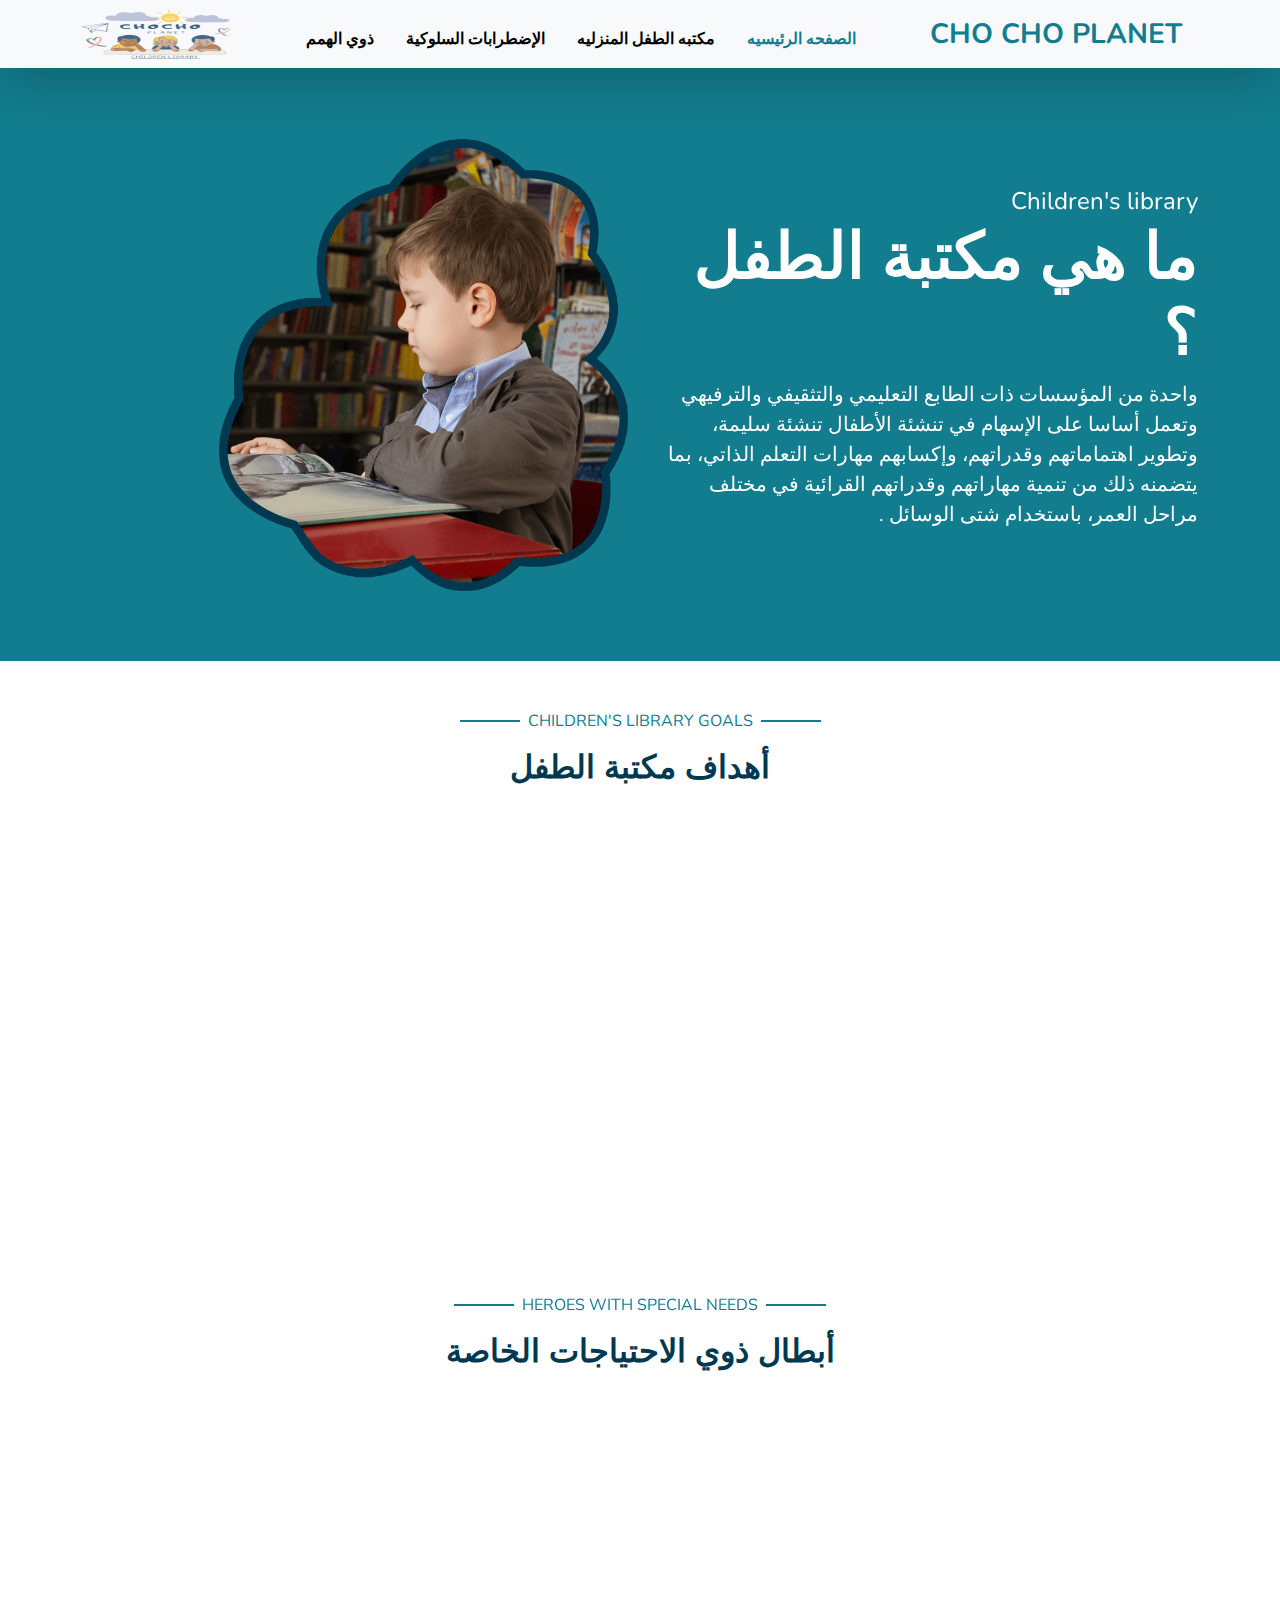
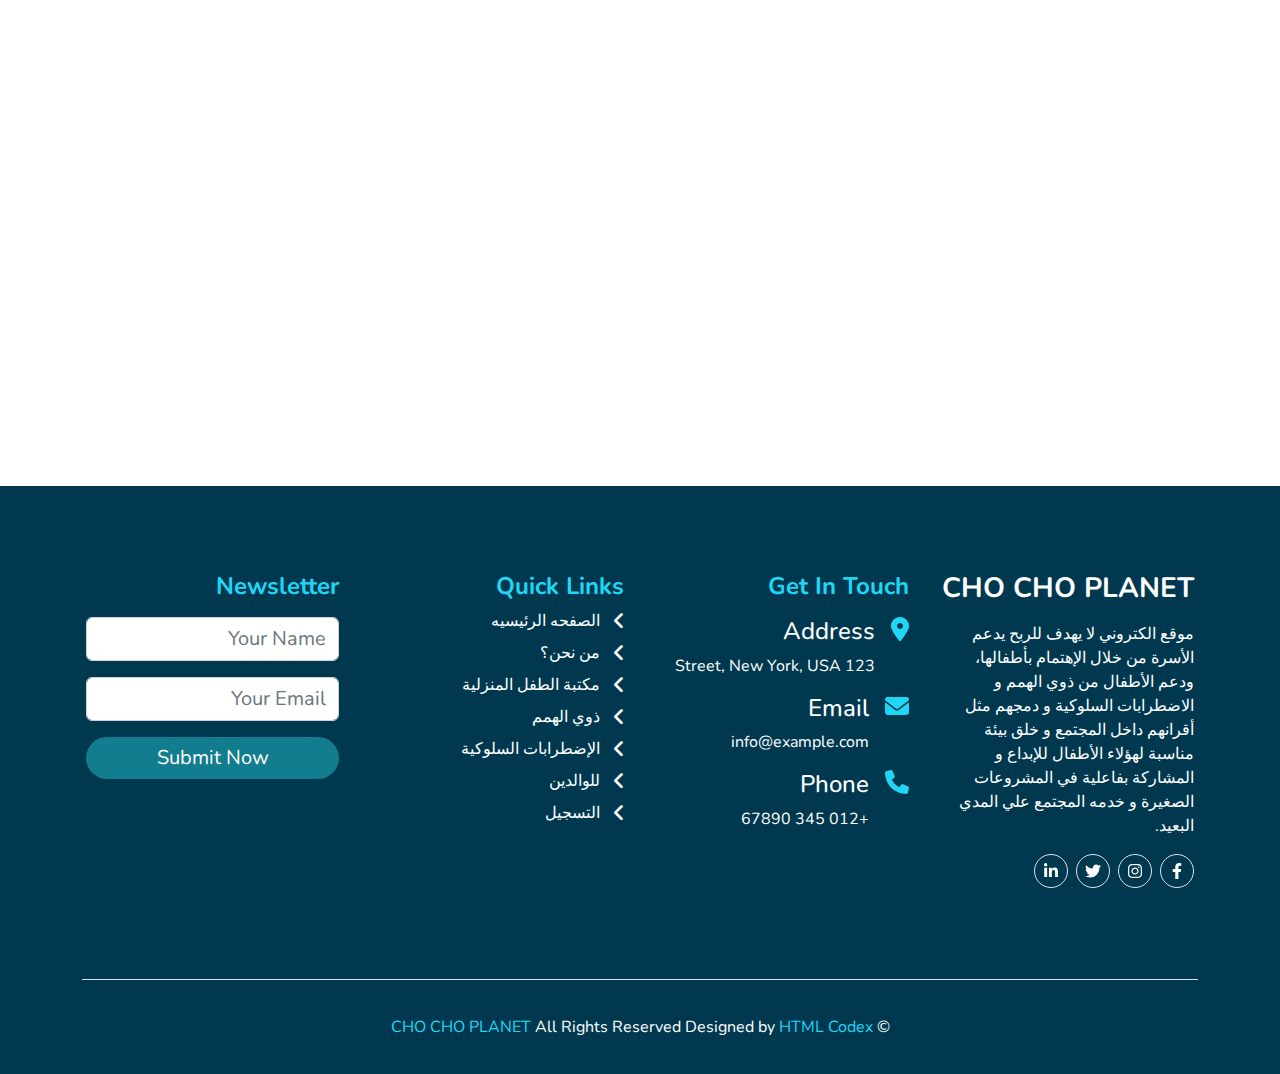
<file: index.html>
<!DOCTYPE html>
<!-- الصفحه الرئيسيه -->

<html lang="en" dir="rtl">
  <head>
    <meta charset="UTF-8" />
    <meta http-equiv="X-UA-Compatible" content="IE=edge" />
    <meta name="viewport" content="width=device-width, initial-scale=1.0" />
    <meta name="description" content="kindergarten-website-template" />
    <link rel="shortcut icon" href="img/LOGO_4_200x100-removebg-preview.png" type="image/x-icon" />

    <!-- Google fonts -->
    <link rel="preconnect" href="https://fonts.googleapis.com" />
    <link rel="preconnect" href="https://fonts.gstatic.com" crossorigin />
    <link
      href="https://fonts.googleapis.com/css2?family=Nunito:ital,wght@0,200;0,300;0,400;0,500;0,600;0,700;1,200;1,300;1,400;1,500;1,600;1,700&display=swap"
      rel="stylesheet"
    />

    <!-- import css files -->
    <link rel="stylesheet" href="css/all.min.css" />
    <link rel="stylesheet" href="css/bootstrap.min.css" />
    <link rel="stylesheet" href="css/swiper-bundle.min.css" />
    <link rel="stylesheet" href="css/main.css" />
    <link href="https://unpkg.com/aos@2.3.1/dist/aos.css" rel="stylesheet" />
    <title>CHO CHO PLANET</title>
    <title>CHO CHO PLANET</title>

  </head>
  <body>
    <!-- Start navbar -->
    <nav class="navbar navbar-expand-lg bg-light shadow-lg sticky-top color-nav">
      <div class="container">
        <a class="navbar-brand fs-3 fw-bold" href="/">CHO CHO PLANET</a>
        <button
          class="navbar-toggler shadow-none"
          type="button"
          data-bs-toggle="collapse"
          data-bs-target="#navbarSupportedContent"
          aria-controls="navbarSupportedContent"
          aria-expanded="false"
          aria-label="Toggle navigation"
        >
          <span class="navbar-toggler-icon"></span>
        </button>
        <div class="collapse navbar-collapse" id="navbarSupportedContent">
          <ul class="navbar-nav m-auto mb-2 mb-lg-0 p-0">
            <li class="nav-item">
              <a
                class="nav-link py-2 px-3 fw-bold text-black active"
                aria-current="page"
                href="/"
                >الصفحه الرئيسيه</a
              >
            </li>

            <li class="nav-item">
              <a
                class="nav-link py-2 px-3 fw-bold text-black"
                href="classes.html"
                >مكتبه الطفل المنزليه</a
              >
            </li>
            <li class="nav-item">
              <a
                class="nav-link py-2 px-3 fw-bold text-black"
                href="teachers.html"
                > الإضطرابات السلوكية </a
              >
            </li>
            <li class="nav-item">
              <a
                class="nav-link py-2 px-3 fw-bold text-black"
                href="gallery.html"
                >  ذوي الهمم</a
              >
            </li>
            <!-- <li class="nav-item dropdown">
              <a
                class="nav-link py-2 px-3 fw-bold text-black dropdown-toggle"
                href="#"
                id="navbarDropdown"
                role="button"
                data-bs-toggle="dropdown"
                aria-expanded="false"
              >
                Pages
              </a>
              <ul class="dropdown-menu" aria-labelledby="navbarDropdown">
                <li>
                  <a class="dropdown-item" href="plog_grid.html">Blog Grid</a>
                </li>
                <li>
                  <a class="dropdown-item" href="plog_details.html"
                    >Blog Detail</a
                  >
                </li>
              </ul>
            </li> -->


          </ul>
         <img src="img/LOGO_4_200x100-removebg-preview.png " class="rounded-3 sss "  alt="">
        </div>
      </div>
    </nav>
    <!-- End navbar -->

    <!-- Start Landing -->

    <section class="landing text-white cover ">
     <div class="screen">
      <div class="container mh-100 d-flex align-items-center ">
        <div class="row align-items-center ">
          <div class="col-lg-6 ">
            <div class="content ">
              <div class="title fs-4 text" data-aos="fade-right">
                Children's library
              </div>
              <h1 class="display-3 fw-bold text" data-aos="fade-left">
                ما هي مكتبة الطفل ؟
              </h1>
              <p data-aos="fade-up-right " class="text1">
                واحدة من المؤسسات ذات الطابع التعليمي والتثقيفي والترفيهي وتعمل أساسا على الإسهام في تنشئة الأطفال تنشئة سليمة، وتطوير اهتماماتهم وقدراتهم، وإكسابهم مهارات التعلم الذاتي، بما يتضمنه ذلك من تنمية مهاراتهم وقدراتهم القرائية في مختلف مراحل العمر، باستخدام شتى الوسائل .
              </p>
             
            </div>
          </div>
          <div class="col-lg-6">
            <div class="image">
              <img src="img/header.png" class="w-75" alt="img" />
            </div>
          </div>
        </div>
      </div>
     </div>
    </section>
    <!-- End Landing -->



          <!-- Start Features -->
          <div class="features  pt-5">
            <div class="container">
              <div class="main-heading text-center">
                <span class="text-uppercase position-relative d-inline-block px-2 text"
                  >Children's Library Goals</span
                >
                <h2 class="fw-bold my-3 text"> أهداف مكتبة الطفل </h2>
              </div>
              <div class="row row-cols-1 row-cols-md-2 row-cols-lg-3">
                <div class="col p-3">
                  <div
                    class="item h-100 d-flex gap-3 bg-light shadow p-4 rounded"
                    data-aos="fade-down-right"
                  >
                    <div class="flex-shrink-0">
                      <i class="fa-solid fa-1 fa-2xl text"></i>
                    </div>
                    <div class="flex-grow-1 ">
                      <p class="lh-lg text-muted h5 text">
                        تيسير استخدام الأطفال لمجموعة كبيرة ومتنوعة من الكتب .
                                          </div>
                  </div>
                </div>
                <div class="col p-3">
                  <div
                    class="item h-100 d-flex gap-3 bg-light shadow p-4 rounded"
                    data-aos="fade-down"
                  >
                    <div class="flex-shrink-0">
                      <i class="fa-solid fa-2 fa-2xl text"></i>
    
                    </div>
                    <div class="flex-grow-1">
                      <p class="lh-lg text-muted h5 text">
                        تطوير قدرات الطفل ومهاراته اللغوية والفنية والاجتماعية .                   </p> 
                    </div>
                  </div>
                </div>
                <div class="col p-3">
                  <div
                    class="item h-100 d-flex gap-3 bg-light shadow p-4 rounded"
                    data-aos="fade-down-left"
                  >
                    <div class="flex-shrink-0">
                      <i class="fa-solid fa-3 fa-2xl text"></i>
    
                    </div>
                    <div class="flex-grow-1">
                      <p class="lh-lg text-muted h5 text">
                        تشجيع الأطفال وغرس متعة القراءة لديهم .
                                          </div>
                  </div>
                </div>
                <div class="col p-3">
                  <div
                    class="item h-100 d-flex gap-3 bg-light shadow p-4 rounded"
                    data-aos="fade-up-right"
                  >
                    <div class="flex-shrink-0 ">
                      <i class="fa-solid fa-4 fa-2xl text"></i>
    
                    </div>
                    <div class="flex-grow-1">
                      <p class="lh-lg text-muted h5 text">
                        توفير و خلق بيئة مناسبة للطفل و الأطفال من ذوي الهمم للقدرة علي الإبداع .
                                            </p>
                    </div>
                  </div>
                </div>
                <div class="col p-3">
                  <div
                    class="item h-100 d-flex gap-3 bg-light shadow p-4 rounded"
                    data-aos="fade-up"
                  >
                    <div class="flex-shrink-0 ">
                      <i class="fa-solid fa-5 fa-2xl text"></i>
    
                    </div>
                    <div class="flex-grow-1">
                      <p class="lh-lg text-muted h5 text">
                        دعم و تشجيع الإندماج و الإنخراط بين كلاً من الأطفال و أطفال ذوي الهمم .
                      </p>
                    </div>
                  </div>
                </div>


              </div>
            </div>
          </div>
          <!-- End Features -->




    <!-- Start About Us -->
    <!-- <div class="about-us bg-light">
      <div class="container">
        <div class="row row-cols-1 row-cols-lg-2">
          <div class="col p-3 d-flex align-items-center" data-aos="fade-right">
            <div class="item text-center">
              <img src="img/blog-2.jpg" class="img-fluid" alt="img" />
            </div>
          </div>

          <div class="col p-3" data-aos="fade-left">
            <div class="main-heading">
              <span
                class="special text-uppercase position-relative d-inline-block px-2"
                >Learn About Us</span
              >
              <h2 class="fw-bold my-3">Best School For Your Kids</h2>
            </div>

            <div class="content">
              <p class="text-muted m-0 m-auto">
                Invidunt lorem justo sanctus clita. Erat lorem labore ea, justo
                dolor lorem ipsum ut sed eos, ipsum et dolor kasd sit ea justo.
                Erat justo sed sed diam. Ea et erat ut sed diam sea ipsum est
                dolor
              </p>
              <div class="d-flex my-4 gap-3 flex-column flex-md-row">
                <div class="flex-shrink-0">
                  <img src="img/about-2.jpg" alt="img" />
                </div>
                <div class="flex-grow-1">
                  <div
                    class="item py-2 px-4 position-relative d-flex align-items-center border-top justify-content-center justify-content-md-start"
                  >
                    Labore eos amet dolor amet diam
                  </div>
                  <div
                    class="item py-2 px-4 position-relative d-flex align-items-center border-top justify-content-center justify-content-md-start"
                  >
                    Labore eos amet dolor amet diam
                  </div>
                  <div
                    class="item py-2 px-4 position-relative d-flex align-items-center border-top justify-content-center justify-content-md-start"
                  >
                    Labore eos amet dolor amet diam
                  </div>
                </div>
              </div>
              <a
                href="#"
                class="main-link mb-2 mb-lg-0 d-inline-block text-decoration-none text-white py-2 px-4 rounded-pill"
                >Join Class</a
              >
            </div>
          </div>
        </div>
      </div>
    </div> -->
    <!-- End About Us -->

    <!-- Start popular classes -->
    <!-- <div class="popular-classes">
      <div class="container">
        <div class="main-heading text-center">
          <span class="text-uppercase position-relative d-inline-block px-2"
            >Popular Classes</span
          >
          <h2 class="fw-bold my-3">Classes for Your Kids</h2>
        </div>
        <div class="row row-cols-1 row-cols-md-2 row-cols-lg-3">
          <div class="col p-3">
            <div
              class="class bg-light text-center rounded overflow-hidden border"
              data-aos="fade-right"
            >
              <div class="image">
                <img src="img/class-1.jpg" class="img-fluid" alt="img" />
              </div>
              <div class="content p-4">
                <h3 class="m-0">Drawing Class</h3>
                <p class="py-4 text-muted border-bottom">
                  Justo ea diam stet diam ipsum no sit, ipsum vero et et diam
                  ipsum duo et no et, ipsum ipsum erat duo amet clita duo
                </p>
                <div class="list mb-3">
                  <div class="item border-bottom d-flex">
                    <span class="fw-bold py-2">Age of Kids</span>
                    <span class="py-2">3 - 6 Years</span>
                  </div>
                  <div class="item border-bottom d-flex">
                    <span class="fw-bold py-2">Total Seats</span>
                    <span class="py-2">40 Seats</span>
                  </div>
                  <div class="item border-bottom d-flex">
                    <span class="fw-bold py-2">Class Time</span>
                    <span class="py-2">08:00 - 10:00</span>
                  </div>
                  <div class="item border-bottom d-flex">
                    <span class="fw-bold py-2">Tution Fee</span>
                    <span class="py-2">$290 / Month</span>
                  </div>
                </div>
                <a
                  href="#"
                  class="main-link mb-2 mb-lg-0 d-inline-block text-decoration-none text-white py-2 px-4 rounded-pill"
                  >Join Now</a
                >
              </div>
            </div>
          </div>
          <div class="col p-3">
            <div
              class="class bg-light text-center rounded overflow-hidden border"
              data-aos="fade-up"
            >
              <div class="image">
                <img src="img/class-2.jpg" class="img-fluid" alt="img" />
              </div>
              <div class="content p-4">
                <h3 class="m-0">Language Learning</h3>
                <p class="py-4 text-muted border-bottom">
                  Justo ea diam stet diam ipsum no sit, ipsum vero et et diam
                  ipsum duo et no et, ipsum ipsum erat duo amet clita duo
                </p>
                <div class="list mb-3">
                  <div class="item border-bottom d-flex">
                    <span class="fw-bold py-2">Age of Kids</span>
                    <span class="py-2">3 - 6 Years</span>
                  </div>
                  <div class="item border-bottom d-flex">
                    <span class="fw-bold py-2">Total Seats</span>
                    <span class="py-2">40 Seats</span>
                  </div>
                  <div class="item border-bottom d-flex">
                    <span class="fw-bold py-2">Class Time</span>
                    <span class="py-2">08:00 - 10:00</span>
                  </div>
                  <div class="item border-bottom d-flex">
                    <span class="fw-bold py-2">Tution Fee</span>
                    <span class="py-2">$290 / Month</span>
                  </div>
                </div>
                <a
                  href="#"
                  class="main-link mb-2 mb-lg-0 d-inline-block text-decoration-none text-white py-2 px-4 rounded-pill"
                  >Join Now</a
                >
              </div>
            </div>
          </div>
          <div class="col p-3">
            <div
              class="class bg-light text-center rounded overflow-hidden border"
              data-aos="fade-left"
            >
              <div class="image">
                <img src="img/class-3.jpg" class="img-fluid" alt="img" />
              </div>
              <div class="content p-4">
                <h3 class="m-0">Basic Science</h3>
                <p class="py-4 text-muted border-bottom">
                  Justo ea diam stet diam ipsum no sit, ipsum vero et et diam
                  ipsum duo et no et, ipsum ipsum erat duo amet clita duo
                </p>
                <div class="list mb-3">
                  <div class="item border-bottom d-flex">
                    <span class="fw-bold py-2">Age of Kids</span>
                    <span class="py-2">3 - 6 Years</span>
                  </div>
                  <div class="item border-bottom d-flex">
                    <span class="fw-bold py-2">Total Seats</span>
                    <span class="py-2">40 Seats</span>
                  </div>
                  <div class="item border-bottom d-flex">
                    <span class="fw-bold py-2">Class Time</span>
                    <span class="py-2">08:00 - 10:00</span>
                  </div>
                  <div class="item border-bottom d-flex">
                    <span class="fw-bold py-2">Tution Fee</span>
                    <span class="py-2">$290 / Month</span>
                  </div>
                </div>
                <a
                  href="#"
                  class="main-link mb-2 mb-lg-0 d-inline-block text-decoration-none text-white py-2 px-4 rounded-pill"
                  >Join Now</a
                >
              </div>
            </div>
          </div>
        </div>
      </div>
    </div> -->
    <!-- End popular classes -->

    <!-- Start Book Seat -->
    <!-- <div class="book-seat bg-light">
      <div class="container">
        <div class="row">
          <div class="col-lg-6 p-3">
            <div class="box" data-aos="fade-up-right">
              <div class="main-heading">
                <span
                  class="special text-uppercase position-relative d-inline-block px-2"
                  >Book a seat</span
                >
                <h2 class="fw-bold my-3">Book A Seat For Your Kid</h2>
              </div>
              <div class="content">
                <p class="my-4 text-muted">
                  Invidunt lorem justo sanctus clita. Erat lorem labore ea,
                  justo dolor lorem ipsum ut sed eos, ipsum et dolor kasd sit ea
                  justo. Erat justo sed sed diam. Ea et erat ut sed diam sea
                  ipsum est dolor
                </p>
                <ul class="list-unstyled px-0 mb-4">
                  <li class="my-3 position-relative px-4">
                    Labore eos amet dolor amet diam
                  </li>
                  <li class="my-3 position-relative px-4">
                    Labore eos amet dolor amet diam
                  </li>
                  <li class="my-3 position-relative px-4">
                    Labore eos amet dolor amet diam
                  </li>
                </ul>
                <a
                  href="#"
                  class="main-link mb-2 mb-lg-0 d-inline-block text-decoration-none text-white py-2 px-4 rounded-pill"
                  >Join Class</a
                >
              </div>
            </div>
          </div>
          <div class="col-lg-6 p-3">
            <form
              class="text-center rounded overflow-hidden"
              data-aos="fade-up-left"
            >
              <h2 class="text-white p-4">Book A Seat</h2>
              <div class="p-5">
                <input
                  class="form-control p-3 m-3 shadow-none"
                  type="text"
                  name="name"
                  id="name"
                  placeholder="Your Name"
                />
                <input
                  class="form-control p-3 m-3 shadow-none"
                  type="email"
                  name="email"
                  id="email"
                  placeholder="Your Email"
                />
                <select
                  class="form-select p-3 m-3 shadow-none"
                  name="select"
                  id="select"
                >
                  <option value="">Select A Class</option>
                  <option value="">Class 1</option>
                  <option value="">Class 2</option>
                  <option value="">Class 3</option>
                </select>
                <a
                  href="#"
                  class="second-link p-3 m-3 d-block w-100 text-decoration-none text-white rounded-pill"
                  >Join Class</a
                >
              </div>
            </form>
          </div>
        </div>
      </div>
    </div> -->
    <!-- End Book Seat -->

    <!-- Start Our teachres -->
    <!-- <div class="our-teachers">
      <div class="container">
        <div class="main-heading text-center">
          <span class="text-uppercase position-relative d-inline-block px-2"
            >Our Teachers</span
          >
          <h2 class="fw-bold my-3">Meet Our Teachers</h2>
        </div>
        <div class="row row-cols-1 row-cols-sm-2 row-cols-lg-4">
          <div class="col p-3">
            <div class="item text-center">
              <div class="image position-relative">
                <img
                  src="img/team-1.jpg"
                  class="img-fluid w-100 rounded-circle"
                  alt="img"
                />
                <div
                  class="overlay position-absolute top-0 start-0 w-100 h-100 rounded-circle d-flex justify-content-center align-items-center"
                >
                  <div>
                    <i
                      class="fa-brands fa-facebook-f text-white border p-2 m-1 rounded-circle"
                    ></i>
                    <i
                      class="fa-brands fa-linkedin-in text-white border p-2 m-1 rounded-circle"
                    ></i>
                    <i
                      class="fa-brands fa-twitter text-white border p-2 m-1 rounded-circle"
                    ></i>
                  </div>
                </div>
              </div>
              <div class="fw-bold my-3 h4">Julia Smith</div>
              <div class="fst-italic text-muted">Music Teacher</div>
            </div>
          </div>
          <div class="col p-3">
            <div class="item text-center">
              <div class="image position-relative">
                <img
                  src="img/team-2.jpg"
                  class="img-fluid w-100 rounded-circle"
                  alt="img"
                />
                <div
                  class="overlay position-absolute top-0 start-0 w-100 h-100 rounded-circle d-flex justify-content-center align-items-center"
                >
                  <div>
                    <i
                      class="fa-brands fa-facebook-f text-white border p-2 m-1 rounded-circle"
                    ></i>
                    <i
                      class="fa-brands fa-linkedin-in text-white border p-2 m-1 rounded-circle"
                    ></i>
                    <i
                      class="fa-brands fa-twitter text-white border p-2 m-1 rounded-circle"
                    ></i>
                  </div>
                </div>
              </div>
              <div class="fw-bold my-3 h4">Julia Smith</div>
              <div class="fst-italic text-muted">Music Teacher</div>
            </div>
          </div>
          <div class="col p-3">
            <div class="item text-center">
              <div class="image position-relative">
                <img
                  src="img/team-3.jpg"
                  class="img-fluid w-100 rounded-circle"
                  alt="img"
                />
                <div
                  class="overlay position-absolute top-0 start-0 w-100 h-100 rounded-circle d-flex justify-content-center align-items-center"
                >
                  <div>
                    <i
                      class="fa-brands fa-facebook-f text-white border p-2 m-1 rounded-circle"
                    ></i>
                    <i
                      class="fa-brands fa-linkedin-in text-white border p-2 m-1 rounded-circle"
                    ></i>
                    <i
                      class="fa-brands fa-twitter text-white border p-2 m-1 rounded-circle"
                    ></i>
                  </div>
                </div>
              </div>
              <div class="fw-bold my-3 h4">Julia Smith</div>
              <div class="fst-italic text-muted">Music Teacher</div>
            </div>
          </div>
          <div class="col p-3">
            <div class="item text-center">
              <div class="image position-relative">
                <img
                  src="img/team-4.jpg"
                  class="img-fluid w-100 rounded-circle"
                  alt="img"
                />
                <div
                  class="overlay position-absolute top-0 start-0 w-100 h-100 rounded-circle d-flex justify-content-center align-items-center"
                >
                  <div>
                    <i
                      class="fa-brands fa-facebook-f text-white border p-2 m-1 rounded-circle"
                    ></i>
                    <i
                      class="fa-brands fa-linkedin-in text-white border p-2 m-1 rounded-circle"
                    ></i>
                    <i
                      class="fa-brands fa-twitter text-white border p-2 m-1 rounded-circle"
                    ></i>
                  </div>
                </div>
              </div>
              <div class="fw-bold my-3 h4">Julia Smith</div>
              <div class="fst-italic text-muted">Music Teacher</div>
            </div>
          </div>
        </div>
      </div>
    </div> -->
    <!-- End Our teachres -->

    <!-- Start Testimonials -->
    <!-- <div class="testimonial">
      <div class="container">
        <div class="main-heading text-center">
          <span class="text-uppercase position-relative d-inline-block px-2"
            >Testimonials</span
          >
          <h2 class="fw-bold my-3">What Parents Say!</h2>
        </div>

        <div class="swiper">

          <div class="swiper-wrapper mb-5">

            <div class="swiper-slide">
              <p class="bg-light p-4 shadow">
                Sed ea amet kasd elitr stet, stet rebum et ipsum est duo elitr
                eirmod clita lorem. Dolor tempor ipsum clita
              </p>
              <div class="d-flex align-items-center gap-3">
                <div class="flex-shrink-0">
                  <img
                    src="img/testimonial-1.jpg"
                    class="img-fluid rounded-circle"
                    alt="img"
                  />
                </div>
                <div class="flex-grow-1">
                  <div class="name fw-bold h5">Parent Name</div>
                  <div class="job text-muted mt-2 fst-italic">Profession</div>
                </div>
              </div>
            </div>
            <div class="swiper-slide">
              <p class="bg-light p-4 shadow">
                Sed ea amet kasd elitr stet, stet rebum et ipsum est duo elitr
                eirmod clita lorem. Dolor tempor ipsum clita
              </p>
              <div class="d-flex align-items-center gap-3">
                <div class="flex-shrink-0">
                  <img
                    src="img/testimonial-2.jpg"
                    class="img-fluid rounded-circle"
                    alt="img"
                  />
                </div>
                <div class="flex-grow-1">
                  <div class="name fw-bold h5">Parent Name</div>
                  <div class="job text-muted mt-2 fst-italic">Profession</div>
                </div>
              </div>
            </div>
            <div class="swiper-slide">
              <p class="bg-light p-4 shadow">
                Sed ea amet kasd elitr stet, stet rebum et ipsum est duo elitr
                eirmod clita lorem. Dolor tempor ipsum clita
              </p>
              <div class="d-flex align-items-center gap-3">
                <div class="flex-shrink-0">
                  <img
                    src="img/testimonial-3.jpg"
                    class="img-fluid rounded-circle"
                    alt="img"
                  />
                </div>
                <div class="flex-grow-1">
                  <div class="name fw-bold h5">Parent Name</div>
                  <div class="job text-muted mt-2 fst-italic">Profession</div>
                </div>
              </div>
            </div>
            <div class="swiper-slide">
              <p class="bg-light p-4 shadow">
                Sed ea amet kasd elitr stet, stet rebum et ipsum est duo elitr
                eirmod clita lorem. Dolor tempor ipsum clita
              </p>
              <div class="d-flex align-items-center gap-3">
                <div class="flex-shrink-0">
                  <img
                    src="img/testimonial-4.jpg"
                    class="img-fluid rounded-circle"
                    alt="img"
                  />
                </div>
                <div class="flex-grow-1">
                  <div class="name fw-bold h5">Parent Name</div>
                  <div class="job text-muted mt-2 fst-italic">Profession</div>
                </div>
              </div>
            </div>
          </div>

          <div class="swiper-pagination"></div>
        </div>
      </div>
    </div> -->
    <!-- End Testimonials -->







    <!-- Start latest articles -->
    <div class="articles pt-1">
      <div class="container">
        <div class="main-heading text-center">
          <span class="text-uppercase position-relative d-inline-block px-2"
            >Heroes with special needs</span
          >
          <h2 class="fw-bold my-3">أبطال ذوي الاحتياجات الخاصة</h2>
        </div>
        <div class="row row-cols-1 row-cols-md-2 row-cols-lg-3">
          <div class="col p-3">
            <div
              class="item text-center rounded overflow-hidden bg-light border"
              data-aos="zoom-in"
            >
              <div class="image">
                <img src="img/ستيفن .jpg" class="img-fluid" alt="img" />
              </div>
              <div class="content p-4">
                <div class="h5 fw-bold">ستيفن هوكينج
                </div>
                <p class="my-3 ">
                  هو من أبرز علماء الفيزياء النظرية وعلم الكون على مستوى العالم، درس في جامعة أكسفورد وحصل منها على درجة الشرف الأولى في الفيزياء، أكمل دراسته في جامعة كامبريدج للحصول على الدكتوراه في علم الكون، له أبحاث نظرية في علم الكون وأبحاث في العلاقة بين الثقوب السوداء والديناميكا الحرارية، كما له أبحاث ودراسات في التسلسل الزمني.
                </p>
                <a
                  href="#"
                  class="main-link mb-2 mb-lg-0 d-inline-block text-decoration-none text-white py-2 px-4 rounded-pill"
                  >Read More</a
                >
              </div>
            </div>
          </div>
          <div class="col p-3">
            <div
              class="item text-center rounded overflow-hidden bg-light border"
              data-aos="zoom-in"
            >
              <div class="image">
                <img src="img/rr.jfif" class="img-fluid" alt="img" />
              </div>
              <div class="content p-4">
                <div class="h5 fw-bold">جهان بخش صادقي</div>
                <p class="my-3">
                  فنان ايراني مصاب بالشلل الكلي ولا يفارق فراشه, لكنه من أشهر الرسامين. وساهم التحفيز الذي تلقاه من أصدقائه في إلهامه لتقديم المزيد ووجد رغبة شخصية في اكتشاف أعماقه على الرغم من إصابته بالشلل شبه الكامل، فإن المواطن الإيراني جهان بخش صادقي الذي كان مساعد خباز؛ نجح في الإنفاق على عائلته المكونة من 14 شخصًا؛ وذلك بثمن اللوحات الفنية البديعة التي يرسمها
                </p>
                <a
                  href="#"
                  class="main-link mb-2 mb-lg-0 d-inline-block text-decoration-none text-white py-2 px-4 rounded-pill"
                  >Read More</a
                >
              </div>
            </div>
          </div>
          <div class="col p-3">
            <div
              class="item text-center rounded overflow-hidden bg-light border"
              data-aos="zoom-in"
            >
              <div class="image">
                <img src="img/من_33هو_طه_حسين.jpg" class="img-fluid" alt="img" />
              </div>
              <div class="content p-4">
                <div class="h5 fw-bold">طه حسين</div>
                <p class="my-3">
                  يُعدّ طه حسين علي سلامة الملقّب بـِ عميد الأدب العربي أديباً وناقداً مصرياً، وعلماً من أعلام الحركة الأدبية العربية في العصر الحديث، ومن أهمّ إنجازاته تطوير الرواية العربية، أمّا أشهر مؤلفاته فهو كتاب الأيام الذي نشره في عام 1929م وتناول فيه سيرته الذاتية بأسلوب إبداعي.

                  ضرير لكنه تغلب على العتمة وحصل على لقب عميد الأدب العربي. وهو صاحب البصمة الكبرى في الثقافة العربية.                </p>
                <a
                  href="#"
                  class="main-link mb-2 mb-lg-0 d-inline-block text-decoration-none text-white py-2 px-4 rounded-pill"
                  >Read More</a
                >
              </div>
            </div>
          </div>
        </div>
      </div>
    </div>
    <!-- End latest articles -->

    <!-- Start Footer -->
    <footer>
      <div class="container text-white">
        <div class="row row-cols-1 row-cols-md-2 row-cols-lg-4">
          <div class="col p-3">
            <div class="box">
              <a
                class="display-5 fw-bold text-decoration-none text-white fs-3"
                href="#"
                >CHO CHO PLANET
                </a
              >
              <p class="my-3">
                موقع الكتروني لا يهدف للربح يدعم الأسرة من خلال الإهتمام بأطفالها، ودعم الأطفال من ذوي الهمم و الاضطرابات السلوكية و دمجهم مثل أقرانهم داخل المجتمع و خلق بيئة مناسبة لهؤلاء الأطفال للإبداع و المشاركة بفاعلية في المشروعات الصغيرة و خدمه المجتمع علي المدي البعيد.
              </p>
              <ul class="list-unstyled mb-0 p-0 d-flex gap-2">
                <li>
                  <a href="#" aria-label="facebook-icon">
                    <i
                      class="fa-brands fa-facebook-f text-white border rounded-circle p-2"
                    >
                    </i>
                  </a>
                </li>
                <li>
                  <a href="#" aria-label="instagram-icon">
                    <i
                      class="fa-brands fa-instagram text-white border rounded-circle p-2"
                    >
                    </i>
                  </a>
                </li>
                <li>
                  <a href="#" aria-label="twitter-icon">
                    <i
                      class="fa-brands fa-twitter text-white border rounded-circle p-2"
                    >
                    </i>
                  </a>
                </li>
                <li>
                  <a href="#" aria-label="linkedin-icon">
                    <i
                      class="fa-brands fa-linkedin-in text-white border rounded-circle p-2"
                    >
                    </i>
                  </a>
                </li>
              </ul>
            </div>
          </div>
          <div class="col p-3">
            <div class="box">
              <div class="title fw-bold h4">Get In Touch</div>
              <div class="address d-flex mt-3 gap-3">
                <div class="flex-shrink-0">
                  <i class="icon fa-solid fa-location-dot fa-xl"></i>
                </div>
                <div class="flex-grow-1">
                  <div class="h4">Address</div>
                  <div>123 Street, New York, USA</div>
                </div>
              </div>
              <div class="email d-flex mt-3 gap-3">
                <div class="flex-shrink-0">
                  <i class="icon fa-solid fa-envelope fa-xl"></i>
                </div>
                <div class="flex-grow-1">
                  <div class="h4">Email</div>
                  <div>info@example.com</div>
                </div>
              </div>
              <div class="phone d-flex mt-3 gap-3">
                <div class="flex-shrink-0">
                  <i class="icon fa-solid fa-phone fa-xl"></i>
                </div>
                <div class="flex-grow-1">
                  <div class="h4">Phone</div>
                  <div>+012 345 67890</div>
                </div>
              </div>
            </div>
          </div>
          <div class="col p-3">
            <div class="box">
              <div class="title fw-bold h4">Quick Links</div>
              <div class="links">
                <a
                  href="/"
                  class="d-block text-decoration-none text-white mt-2 px-4 position-relative"
                  >الصفحه الرئيسيه</a
                >
                <a
                  href="about.html"
                  class="d-block text-decoration-none text-white mt-2 px-4 position-relative"
                  >من نحن؟</a
                >
                <a
                  href="classes.html"
                  class="d-block text-decoration-none text-white mt-2 px-4 position-relative"
                  >مكتبة الطفل المنزلية</a
                >
                <a
                  href="teachers.html"
                  class="d-block text-decoration-none text-white mt-2 px-4 position-relative"
                  >ذوي الهمم</a
                > 
                <a
                href="gallery.html"
                class="d-block text-decoration-none text-white mt-2 px-4 position-relative"
                >الإضطرابات السلوكية</a
              >
                <a
                  href="plog_grid.html"
                  class="d-block text-decoration-none text-white mt-2 px-4 position-relative"
                  > للوالدين</a
                >
                <a
                  href="contact.html"
                  class="d-block text-decoration-none text-white mt-2 px-4 position-relative"
                  >التسجيل</a
                >
              </div>
            </div>
          </div>
          <div class="col p-3">
            <div class="box">
              <div class="title fw-bold h4">Newsletter</div>
              <form action="">
                <input
                  type="text"
                  placeholder="Your Name"
                  class="form-control shadow-none fs-5 my-3"
                />
                <input
                  type="email"
                  placeholder="Your Email"
                  class="form-control shadow-none fs-5 my-3"
                />
                <input
                  type="submit"
                  value="Submit Now"
                  class="form-control shadow-none fs-5 my-3 rounded-pill border-0 text-white"
                />
              </form>
            </div>
          </div>
        </div>
        <div class="copy-right text-center border-top">
          &copy;
          <a href="#" class="text-decoration-none">
            <span>CHO CHO PLANET            </span>
          </a>
          All Rights Reserved Designed by
          <span> HTML Codex</span>
        </div>
      </div>
    </footer>
    <!-- End Footer -->

    <!-- import js files -->
    <script src="js/jquery-3.6.4.min.js"></script>
    <script src="js/all.min.js"></script>
    <script src="js/bootstrap.bundle.min.js"></script>
    <script src="js/swiper-bundle.min.js"></script>
    <script src="https://unpkg.com/aos@2.3.1/dist/aos.js"></script>
    <script src="js/main.js"></script>
  </body>
</html>
</file>
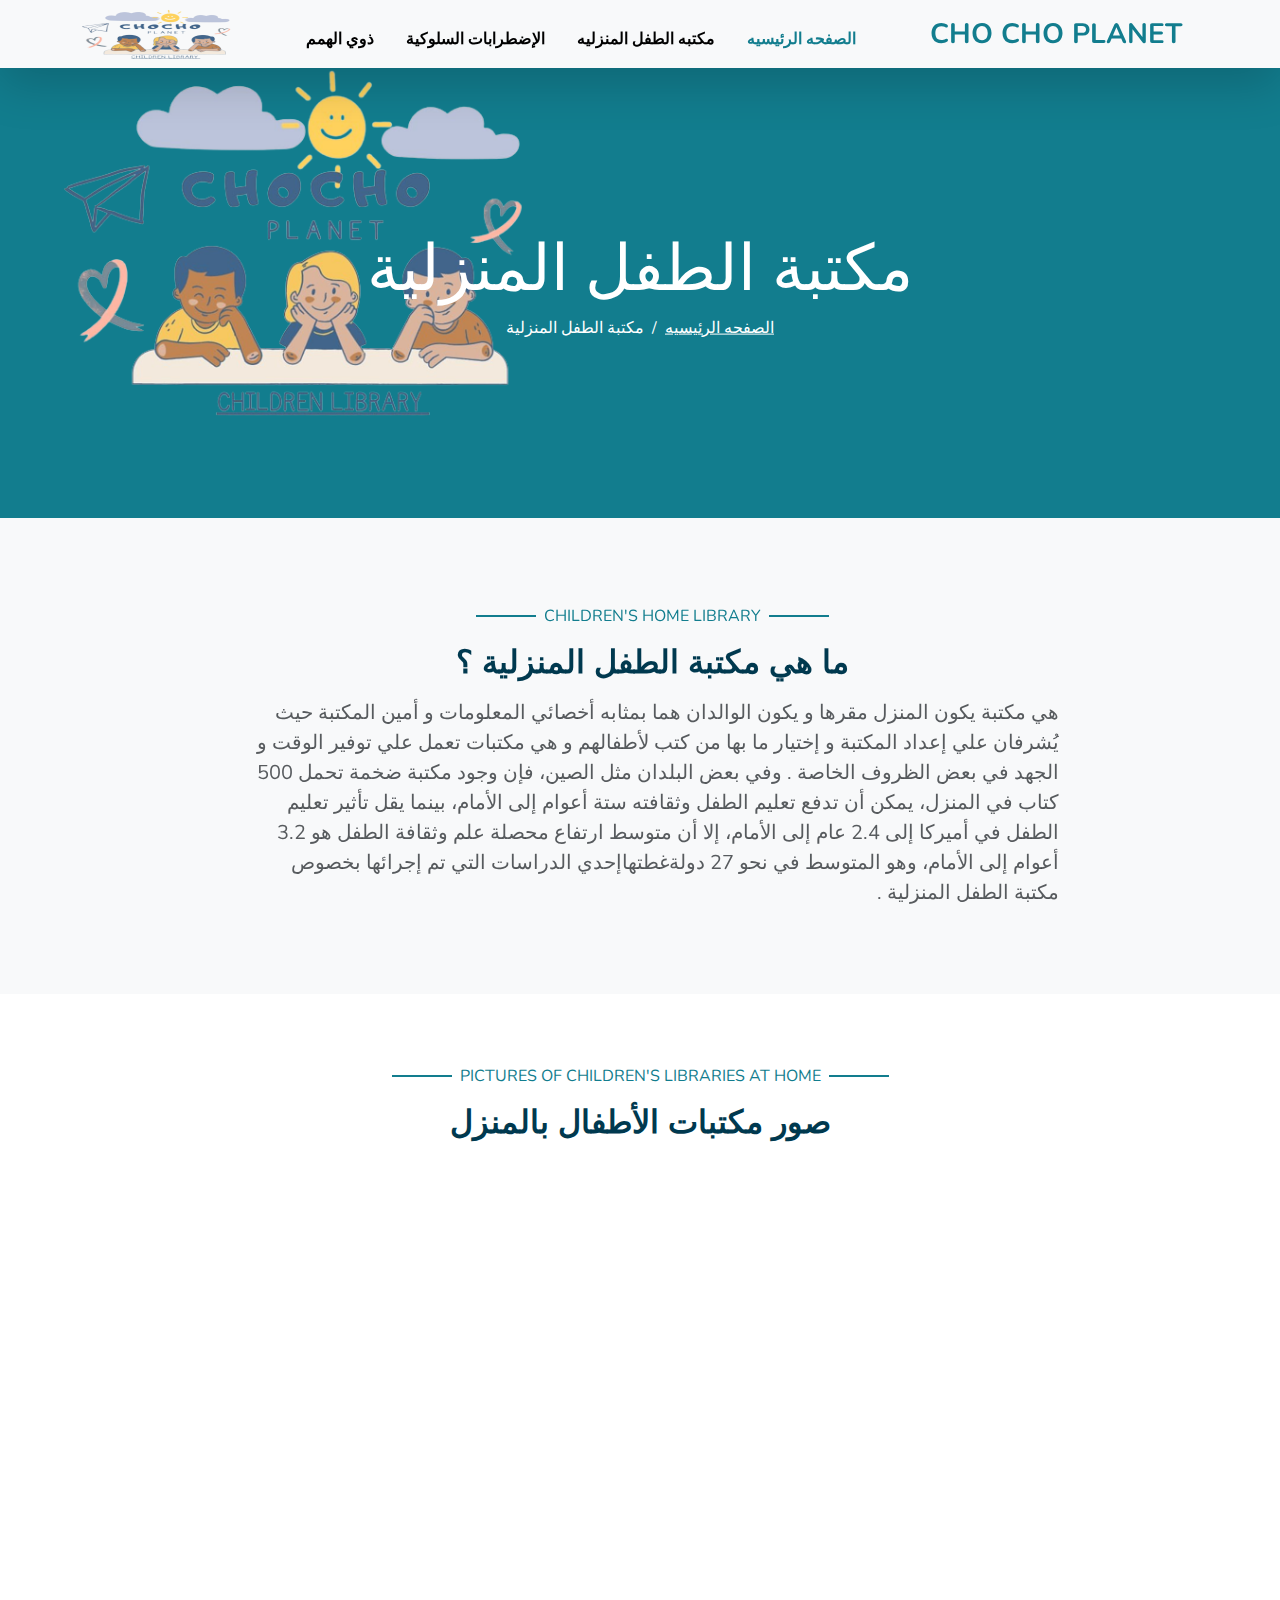
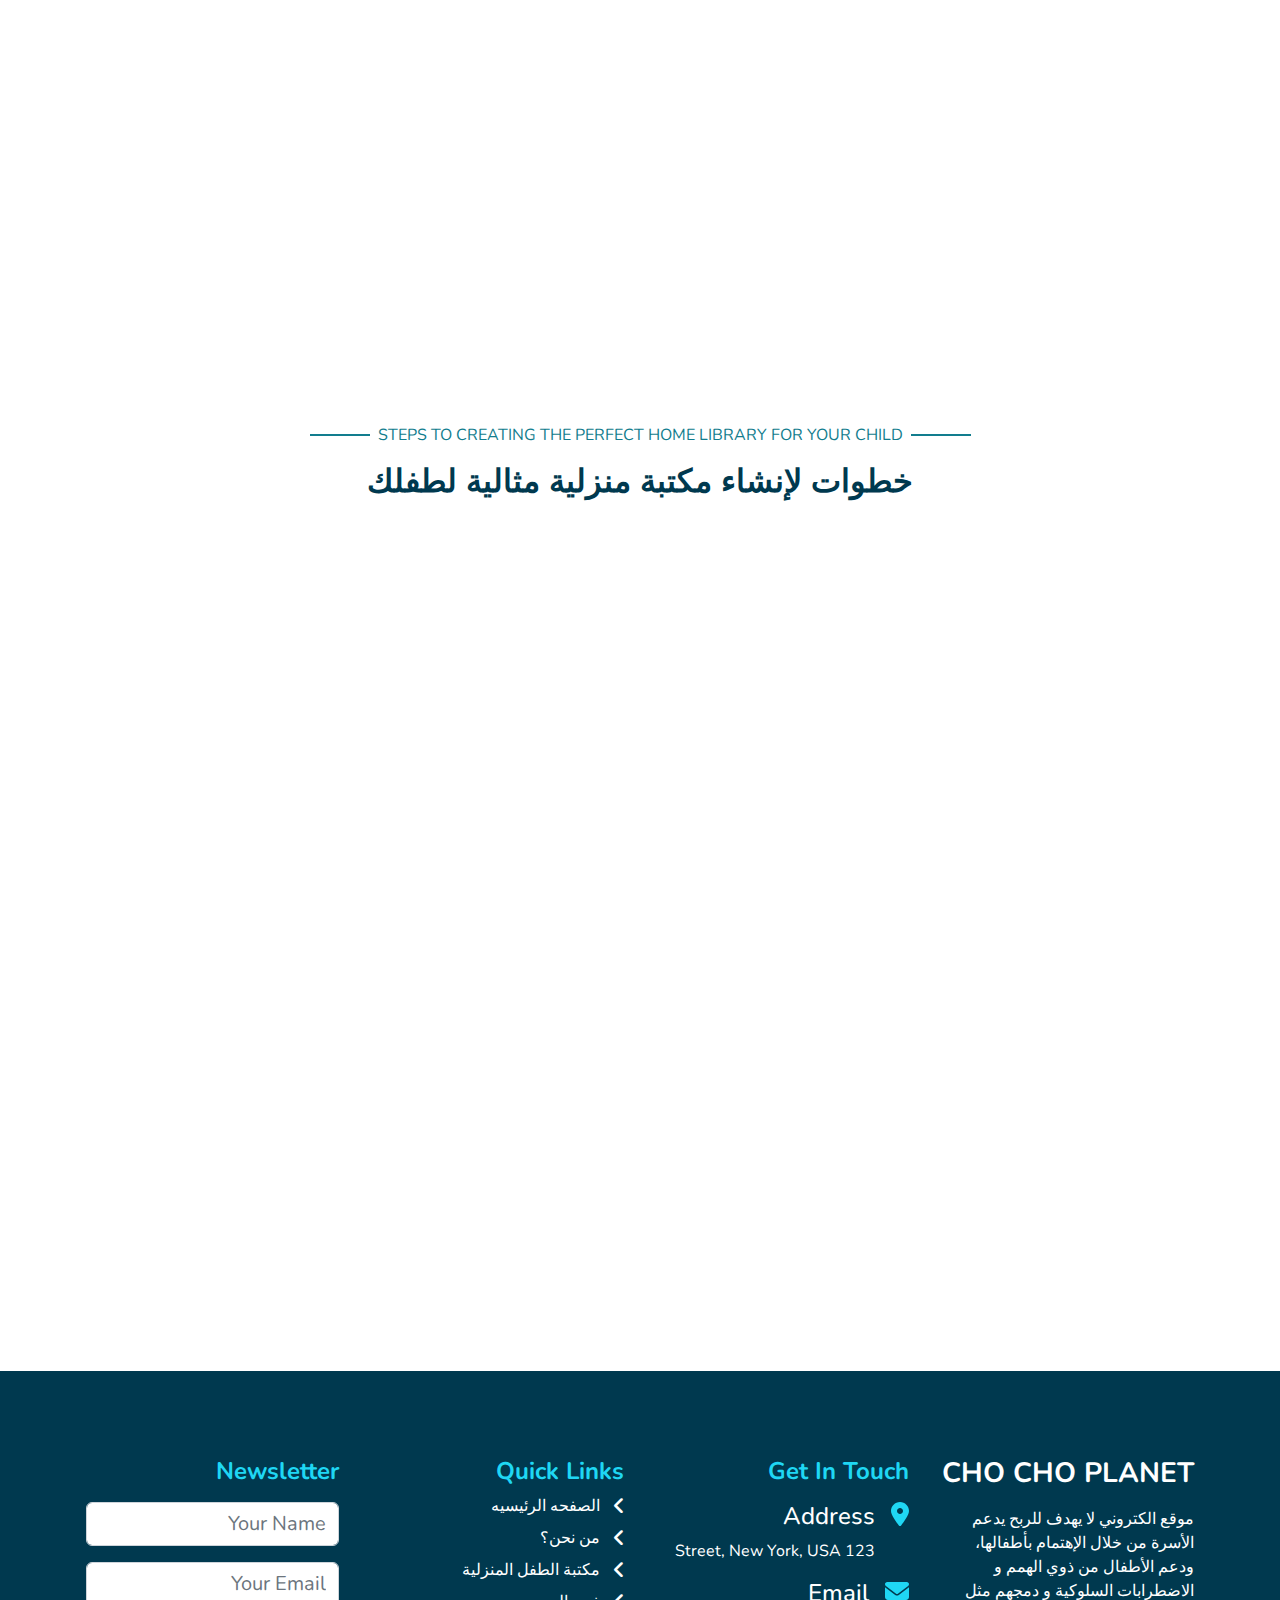
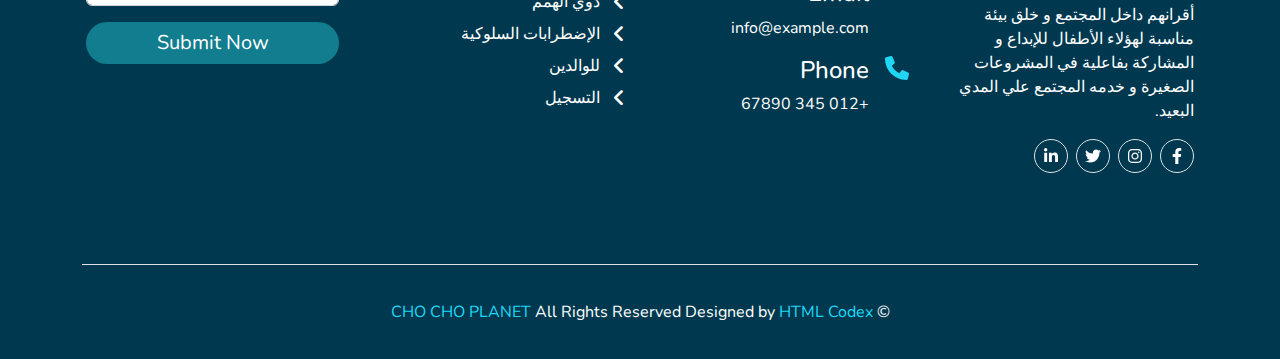
<file: classes.html>
<!DOCTYPE html>
<html lang="en" dir="rtl">

<!--  مكتبة الطفل المنزلية  -->

  <head>
    <meta charset="UTF-8" />
    <meta http-equiv="X-UA-Compatible" content="IE=edge" />
    <meta name="viewport" content="width=device-width, initial-scale=1.0" />
    <meta name="description" content="kindergarten-website-template" />
    <link rel="shortcut icon" href="img/LOGO_4_200x100-removebg-preview.png" type="image/x-icon" />

    <!-- Google fonts -->
    <link rel="preconnect" href="https://fonts.googleapis.com" />
    <link rel="preconnect" href="https://fonts.gstatic.com" crossorigin />
    <link
      href="https://fonts.googleapis.com/css2?family=Nunito:ital,wght@0,200;0,300;0,400;0,500;0,600;0,700;1,200;1,300;1,400;1,500;1,600;1,700&display=swap"
      rel="stylesheet"
    />

    <!-- import css files -->
    <link rel="stylesheet" href="css/all.min.css" />
    <link rel="stylesheet" href="css/bootstrap.min.css" />
    <link rel="stylesheet" href="css/swiper-bundle.min.css" />
    <link rel="stylesheet" href="css/main.css" />
    <link href="https://unpkg.com/aos@2.3.1/dist/aos.css" rel="stylesheet" />
    <title>CHO CHO PLANET
</title>
    
  </head>
  <body>
    <!-- Start navbar -->
    <nav class="navbar navbar-expand-lg bg-light shadow-lg sticky-top color-nav">
      <div class="container">
        <a class="navbar-brand fs-3 fw-bold" href="/">CHO CHO PLANET</a>
        <button
          class="navbar-toggler shadow-none"
          type="button"
          data-bs-toggle="collapse"
          data-bs-target="#navbarSupportedContent"
          aria-controls="navbarSupportedContent"
          aria-expanded="false"
          aria-label="Toggle navigation"
        >
          <span class="navbar-toggler-icon"></span>
        </button>
        <div class="collapse navbar-collapse" id="navbarSupportedContent">
          <ul class="navbar-nav m-auto mb-2 mb-lg-0 p-0">
            <li class="nav-item">
              <a
                class="nav-link py-2 px-3 fw-bold text-black active"
                aria-current="page"
                href="/"
                >الصفحه الرئيسيه</a
              >
            </li>

            <li class="nav-item">
              <a
                class="nav-link py-2 px-3 fw-bold text-black"
                href="classes.html"
                >مكتبه الطفل المنزليه</a
              >
            </li>
            <li class="nav-item">
              <a
                class="nav-link py-2 px-3 fw-bold text-black"
                href="teachers.html"
                > الإضطرابات السلوكية </a
              >
            </li>
            <li class="nav-item">
              <a
                class="nav-link py-2 px-3 fw-bold text-black"
                href="gallery.html"
                >  ذوي الهمم</a
              >
            </li>
            <!-- <li class="nav-item dropdown">
              <a
                class="nav-link py-2 px-3 fw-bold text-black dropdown-toggle"
                href="#"
                id="navbarDropdown"
                role="button"
                data-bs-toggle="dropdown"
                aria-expanded="false"
              >
                Pages
              </a>
              <ul class="dropdown-menu" aria-labelledby="navbarDropdown">
                <li>
                  <a class="dropdown-item" href="plog_grid.html">Blog Grid</a>
                </li>
                <li>
                  <a class="dropdown-item" href="plog_details.html"
                    >Blog Detail</a
                  >
                </li>
              </ul>
            </li> -->


          </ul>
         <img src="img/LOGO_4_200x100-removebg-preview.png " class="rounded-3 sss "  alt="">
        </div>
      </div>
    </nav>
    <!-- End navbar -->
    
    <!-- Start Beradcrumb -->
    <nav aria-label="breadcrumb" class="breadcrumb-section position-relative">
      <div class="backgroundcover"> </div>

      <div class="position-absolute top-50 start-50 translate-middle">
        <h2 class="text-center display-3 text-white">مكتبة الطفل المنزلية </h2>
        <ol class="breadcrumb justify-content-center">
          <li class="breadcrumb-item">
            <a href="/" class="text-white">الصفحه الرئيسيه</a>
          </li>
          <li class="breadcrumb-item active text-white" aria-current="page">
            مكتبة الطفل المنزلية 
          </li>
        </ol>
      </div>
    </nav>
    <!-- End Beradcrumb -->



     <!-- Start About Us -->
     <div class="about-us bg-light ">
      <div class="container">
        
        <div class="row  col-lg-12 justify-content-center ">
         

          <div class="col p-3 " data-aos="fade-left">
            <div class="main-heading text-center ">
              <span class="text-uppercase position-relative d-inline-block px-2"
                >Children's home library</span
              >
              <h2 class="fw-bold my-3">ما هي مكتبة الطفل المنزلية ؟</h2>
            </div>

            <div class="content w-75 m-auto">
              <p class="text-muted m-0 m-auto fs-5">
                هي مكتبة يكون المنزل مقرها و يكون الوالدان هما بمثابه أخصائي المعلومات و أمين المكتبة حيث يُشرفان علي إعداد المكتبة و إختيار ما بها من كتب لأطفالهم و هي مكتبات تعمل علي توفير الوقت و الجهد في بعض الظروف الخاصة . وفي بعض البلدان مثل الصين، فإن وجود مكتبة ضخمة تحمل 500 كتاب في المنزل، يمكن أن تدفع تعليم الطفل وثقافته ستة أعوام إلى الأمام، بينما يقل تأثير تعليم الطفل في أميركا إلى 2.4 عام إلى الأمام، إلا أن متوسط ارتفاع محصلة علم وثقافة الطفل هو 3.2 أعوام إلى الأمام، وهو المتوسط في نحو 27 دولةغطتهاإحدي الدراسات التي تم إجرائها بخصوص مكتبة الطفل المنزلية .
              </p>
           
           
            </div>
          </div>
        </div>
      </div>
    </div>
    <!-- End About Us -->

    <!-- Start popular classes -->
    <div class="popular-classes">
      <div class="container">

        <div class="main-heading text-center">
          <span class="text-uppercase position-relative d-inline-block px-2"
            >Pictures of children's libraries at home</span
          >
          <h2 class="fw-bold my-3">صور مكتبات الأطفال بالمنزل</h2>
        </div>
        <div class="row row-cols-1 row-cols-md-2 row-cols-lg-3">
          <div class="col p-3">
            <div
              class="class bg-light text-center rounded overflow-hidden border"
              data-aos="fade-right"
            >
              <div class="image">
                <img src="img/1.jpg" class="img-fluid" alt="img" />
              </div>
            
            
            </div>
          </div>
          <div class="col p-3">
            <div
              class="class bg-light text-center rounded overflow-hidden border"
              data-aos="fade-right"
            >
              <div class="image">
                <img src="img/2.jpg" class="img-fluid" alt="img" />
              </div>
            
            </div>
          </div>
          <div class="col p-3">
            <div
              class="class bg-light text-center rounded overflow-hidden border"
              data-aos="fade-right"
            >
              <div class="image">
                <img src="img/3.jpg" class="img-fluid" alt="img" />
              </div>
            </div>
          </div>
          <div class="col p-3">
            <div
              class="class bg-light text-center rounded overflow-hidden border"
              data-aos="fade-right"
            >
              <div class="image">
                <img src="img/4.jpg" class="img-fluid" alt="img" />
              </div>
           
            
            </div>
          </div>
          <div class="col p-3">
            <div
              class="class bg-light text-center rounded overflow-hidden border"
              data-aos="fade-up"
            >
              <div class="image">
                <img src="img/5.jpg" class="img-fluid" alt="img" />
              </div>

            </div>
          </div>
          <div class="col p-3">
            <div
              class="class bg-light text-center rounded overflow-hidden border"
              data-aos="fade-left"
            > 
              <div class="image">
                <img src="img/6.jpg" class="img-fluid" alt="img" />
              </div>
             
            </div>
          </div>

          <div class="col p-3">
            <div
              class="class bg-light text-center rounded overflow-hidden border"
              data-aos="fade-right"
            >
              <div class="image">
                <img src="img/7.jpg" class="img-fluid" alt="img" />
              </div>
            </div>
          </div>          <div class="col p-3">
            <div
              class="class bg-light text-center rounded overflow-hidden border"
              data-aos="fade-right"
            >
              <div class="image">
                <img src="img/8.jpg" class="img-fluid" alt="img" />
              </div>
            </div>
          </div>          <div class="col p-3">
            <div
              class="class bg-light text-center rounded overflow-hidden border"
              data-aos="fade-right"
            >
              <div class="image">
                <img src="img/9.jpg" class="img-fluid" alt="img" />
              </div>
            </div>
          </div>

        </div>
      </div>
    </div>
    <!-- End popular classes -->



    
      <!-- Start Features -->
      <div class="features  pt-0">
        <div class="container">
          <div class="main-heading text-center">
            <span class="text-uppercase position-relative d-inline-block px-2"
              >Steps to creating the perfect home library for your child</span
            >
            <h2 class="fw-bold my-3"> خطوات لإنشاء مكتبة منزلية مثالية لطفلك</h2>
          </div>
          <div class="row row-cols-1 row-cols-md-2 row-cols-lg-3">
            <div class="col p-3">
              <div
                class="item h-100 d-flex gap-3 bg-light shadow p-4 rounded"
                data-aos="fade-down-right"
              >
                <div class="flex-shrink-0">
                  <i class="fa-solid fa-1 fa-2xl"></i>
                </div>
                <div class="flex-grow-1">
                  <p class="lh-lg text-muted h5">
                    تجهيز مكان خاص لكتب الأطفال وقد يكون في غرفة الطفل أو غرفة خاصة أو غرفة المعيشة أو (الصالة) أو رف في أي مكان بالمنزل .                  </p>
                </div>
              </div>
            </div>
            <div class="col p-3">
              <div
                class="item h-100 d-flex gap-3 bg-light shadow p-4 rounded"
                data-aos="fade-down"
              >
                <div class="flex-shrink-0">
                  <i class="fa-solid fa-2 fa-2xl"></i>

                </div>
                <div class="flex-grow-1">
                  <p class="lh-lg text-muted h5">
                    وضع ترقيم معين أو لون مميز على الكتب لمعرفة العدد ومتابعتها .                   </p> 
                </div>
              </div>
            </div>
            <div class="col p-3">
              <div
                class="item h-100 d-flex gap-3 bg-light shadow p-4 rounded"
                data-aos="fade-down-left"
              >
                <div class="flex-shrink-0">
                  <i class="fa-solid fa-3 fa-2xl"></i>

                </div>
                <div class="flex-grow-1">
                  <p class="lh-lg text-muted h5">
                    يفضل أن يكون جزءا من الكتب موجود في غرفة الأطفال بطريقة شيقة وجميلة وفي مكان زاهي بالألوان .                  </p>
                </div>
              </div>
            </div>
            <div class="col p-3">
              <div
                class="item h-100 d-flex gap-3 bg-light shadow p-4 rounded"
                data-aos="fade-up-right"
              >
                <div class="flex-shrink-0">
                  <i class="fa-solid fa-4 fa-2xl"></i>

                </div>
                <div class="flex-grow-1">
                  <p class="lh-lg text-muted h5">
                    تعويد الطفل على احترام الكتاب والعناية به وهذا يكون أكثر عند الأطفال مع بداية المدرسة 
                  </p>
                </div>
              </div>
            </div>
            <div class="col p-3">
              <div
                class="item h-100 d-flex gap-3 bg-light shadow p-4 rounded"
                data-aos="fade-up"
              >
                <div class="flex-shrink-0">
                  <i class="fa-solid fa-5 fa-2xl"></i>

                </div>
                <div class="flex-grow-1">
                  <p class="lh-lg text-muted h5">
                    معرفة اهتمامات الأطفال القرائية أساسي في تكوين المكتبة المنزلية .
                  </p>
                </div>
              </div>
            </div>
            <div class="col p-3">
              <div
                class="item h-100 d-flex gap-3 bg-light shadow p-4 rounded"
                data-aos="fade-up-left"
              >
                <div class="flex-shrink-0">
                  <i class="fa-solid fa-6 fa-2xl"></i>

                </div>
                <div class="flex-grow-1">
                  <p class="lh-lg text-muted h5">
                    معرفة اهتمامات الأطفال القرائية أساسي في تكوين المكتبة المنزلية .
                  </p>
                </div>
              </div>
            </div>
            <div class="col p-3">
              <div
                class="item h-100 d-flex gap-3 bg-light shadow p-4 rounded"
                data-aos="fade-up-left"
              >
                <div class="flex-shrink-0">
                  <i class="fa-solid fa-7 fa-2xl"></i>

                </div>
                <div class="flex-grow-1">
                  <p class="lh-lg text-muted h5">
                    من الجميل أن نعود الطفل على تعريف زملائه وزوار المنزل على مكتبته فهي ترفع من معنويات الطفل وتعلمه التحدث والحوار.                  </p>
                </div>
              </div>
            </div>
            <div class="col p-3">
              <div
                class="item h-100 d-flex gap-3 bg-light shadow p-4 rounded"
                data-aos="fade-up-left"
              >
                <div class="flex-shrink-0">
                  <i class="fa-solid fa-8 fa-2xl"></i>

                </div>
                <div class="flex-grow-1">
                  <p class="lh-lg text-muted h5">
                    يُفضل تخصيص مبلغا من المال لكل طفل لشراء كتاب شهريا يضاف إلى مكتبة المنزل بإستشارة الأسرة .                </div>
              </div>
            </div>
            <div class="col p-3">
              <div
                class="item h-100 d-flex gap-3 bg-light shadow p-4 rounded"
                data-aos="fade-up-left"
              >
                <div class="flex-shrink-0">
                  <i class="fa-solid fa-9 fa-2xl"></i>

                </div>
                <div class="flex-grow-1">
                  <p class="lh-lg text-muted h5">
                    مع وجود التقنية الحديثة وأجهزة التاب والهواتف الذكية أصبحت مسؤوليتنا في صناعة المكتبة المنزلية تحتاج جهد أكبر لنحجز مكانا للكتاب في حياة أطفالنا .                </div>
              </div>
            </div>
          </div>
        </div>
      </div>
      <!-- End Features -->

  



    <!-- Start Footer -->
    <footer>
      <div class="container text-white">
        <div class="row row-cols-1 row-cols-md-2 row-cols-lg-4">
          <div class="col p-3">
            <div class="box">
              <a
                class="display-5 fw-bold text-decoration-none text-white fs-3"
                href="#"
                >CHO CHO PLANET
                </a
              >
              <p class="my-3">
                موقع الكتروني لا يهدف للربح يدعم الأسرة من خلال الإهتمام بأطفالها، ودعم الأطفال من ذوي الهمم و الاضطرابات السلوكية و دمجهم مثل أقرانهم داخل المجتمع و خلق بيئة مناسبة لهؤلاء الأطفال للإبداع و المشاركة بفاعلية في المشروعات الصغيرة و خدمه المجتمع علي المدي البعيد.
              </p>
              <ul class="list-unstyled mb-0 p-0 d-flex gap-2">
                <li>
                  <a href="#" aria-label="facebook-icon">
                    <i
                      class="fa-brands fa-facebook-f text-white border rounded-circle p-2"
                    >
                    </i>
                  </a>
                </li>
                <li>
                  <a href="#" aria-label="instagram-icon">
                    <i
                      class="fa-brands fa-instagram text-white border rounded-circle p-2"
                    >
                    </i>
                  </a>
                </li>
                <li>
                  <a href="#" aria-label="twitter-icon">
                    <i
                      class="fa-brands fa-twitter text-white border rounded-circle p-2"
                    >
                    </i>
                  </a>
                </li>
                <li>
                  <a href="#" aria-label="linkedin-icon">
                    <i
                      class="fa-brands fa-linkedin-in text-white border rounded-circle p-2"
                    >
                    </i>
                  </a>
                </li>
              </ul>
            </div>
          </div>
          <div class="col p-3">
            <div class="box">
              <div class="title fw-bold h4">Get In Touch</div>
              <div class="address d-flex mt-3 gap-3">
                <div class="flex-shrink-0">
                  <i class="icon fa-solid fa-location-dot fa-xl"></i>
                </div>
                <div class="flex-grow-1">
                  <div class="h4">Address</div>
                  <div>123 Street, New York, USA</div>
                </div>
              </div>
              <div class="email d-flex mt-3 gap-3">
                <div class="flex-shrink-0">
                  <i class="icon fa-solid fa-envelope fa-xl"></i>
                </div>
                <div class="flex-grow-1">
                  <div class="h4">Email</div>
                  <div>info@example.com</div>
                </div>
              </div>
              <div class="phone d-flex mt-3 gap-3">
                <div class="flex-shrink-0">
                  <i class="icon fa-solid fa-phone fa-xl"></i>
                </div>
                <div class="flex-grow-1">
                  <div class="h4">Phone</div>
                  <div>+012 345 67890</div>
                </div>
              </div>
            </div>
          </div>
          <div class="col p-3">
            <div class="box">
              <div class="title fw-bold h4">Quick Links</div>
              <div class="links">
                <a
                  href="/"
                  class="d-block text-decoration-none text-white mt-2 px-4 position-relative"
                  >الصفحه الرئيسيه</a
                >
                <a
                  href="about.html"
                  class="d-block text-decoration-none text-white mt-2 px-4 position-relative"
                  >من نحن؟</a
                >
                <a
                  href="classes.html"
                  class="d-block text-decoration-none text-white mt-2 px-4 position-relative"
                  >مكتبة الطفل المنزلية</a
                >
                <a
                  href="teachers.html"
                  class="d-block text-decoration-none text-white mt-2 px-4 position-relative"
                  >ذوي الهمم</a
                > 
                <a
                href="gallery.html"
                class="d-block text-decoration-none text-white mt-2 px-4 position-relative"
                >الإضطرابات السلوكية</a
              >
                <a
                  href="plog_grid.html"
                  class="d-block text-decoration-none text-white mt-2 px-4 position-relative"
                  > للوالدين</a
                >
                <a
                  href="contact.html"
                  class="d-block text-decoration-none text-white mt-2 px-4 position-relative"
                  >التسجيل</a
                >
              </div>
            </div>
          </div>
          <div class="col p-3">
            <div class="box">
              <div class="title fw-bold h4">Newsletter</div>
              <form action="">
                <input
                  type="text"
                  placeholder="Your Name"
                  class="form-control shadow-none fs-5 my-3"
                />
                <input
                  type="email"
                  placeholder="Your Email"
                  class="form-control shadow-none fs-5 my-3"
                />
                <input
                  type="submit"
                  value="Submit Now"
                  class="form-control shadow-none fs-5 my-3 rounded-pill border-0 text-white"
                />
              </form>
            </div>
          </div>
        </div>
        <div class="copy-right text-center border-top">
          &copy;
          <a href="#" class="text-decoration-none">
            <span>CHO CHO PLANET            </span>
          </a>
          All Rights Reserved Designed by
          <span> HTML Codex</span>
        </div>
      </div>
    </footer>
    <!-- End Footer -->

    <!-- import js files -->
    <script src="js/all.min.js"></script>
    <script src="js/bootstrap.bundle.min.js"></script>
    <script src="js/swiper-bundle.min.js"></script>
    <script src="https://unpkg.com/aos@2.3.1/dist/aos.js"></script>
    <script src="js/main.js"></script>
  </body>
</html>
</file>
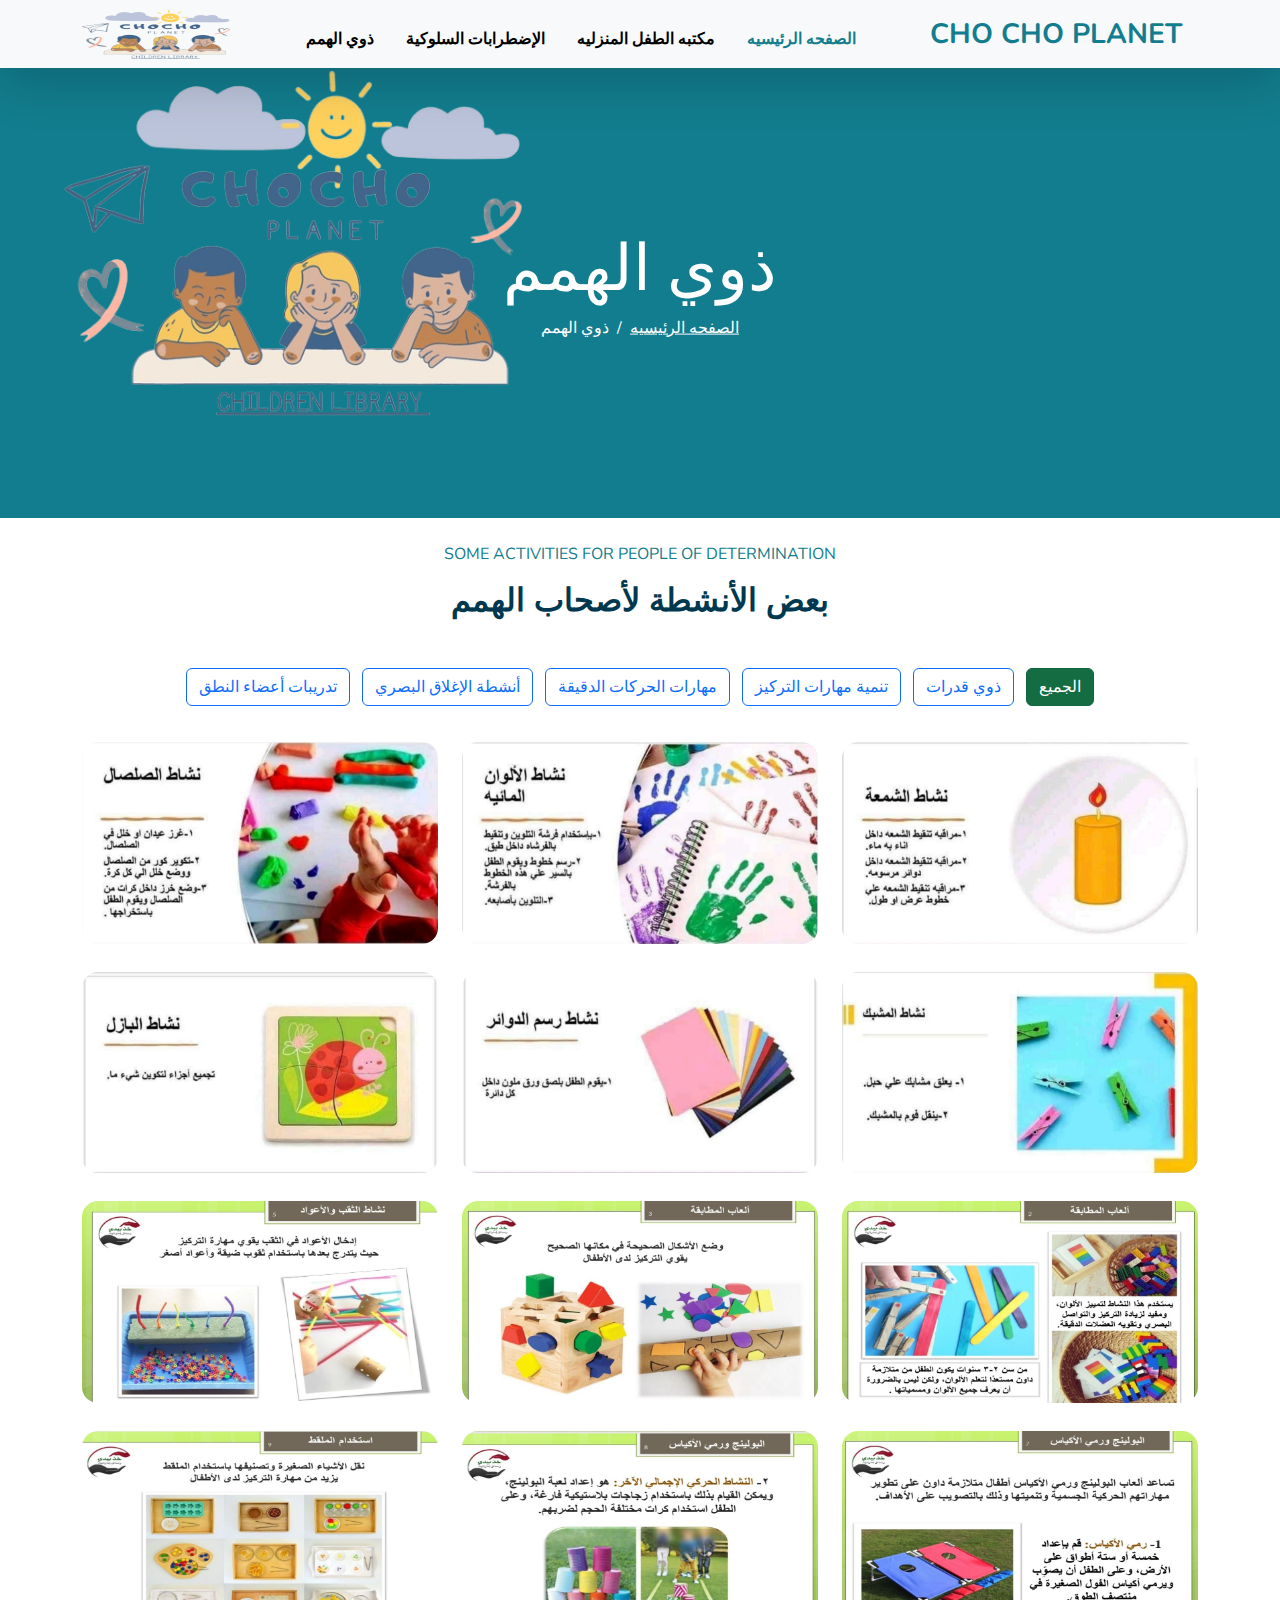
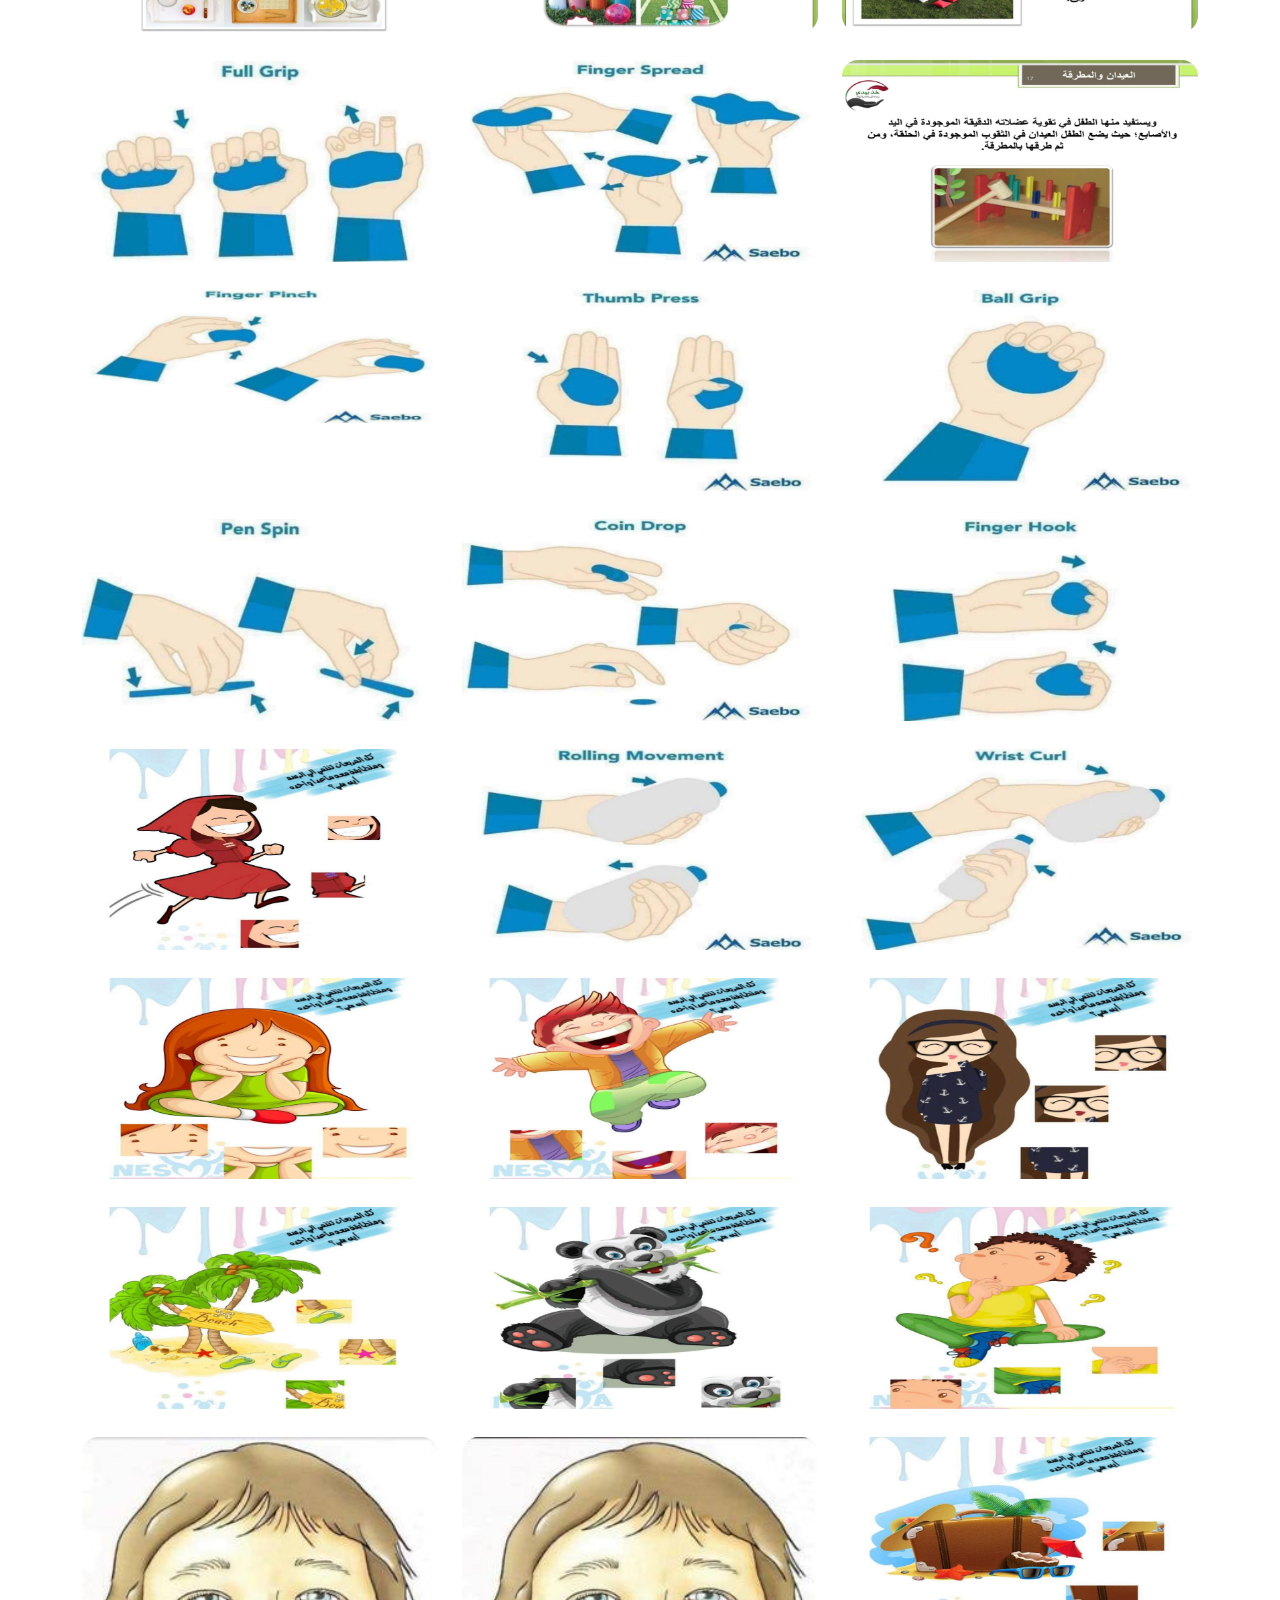
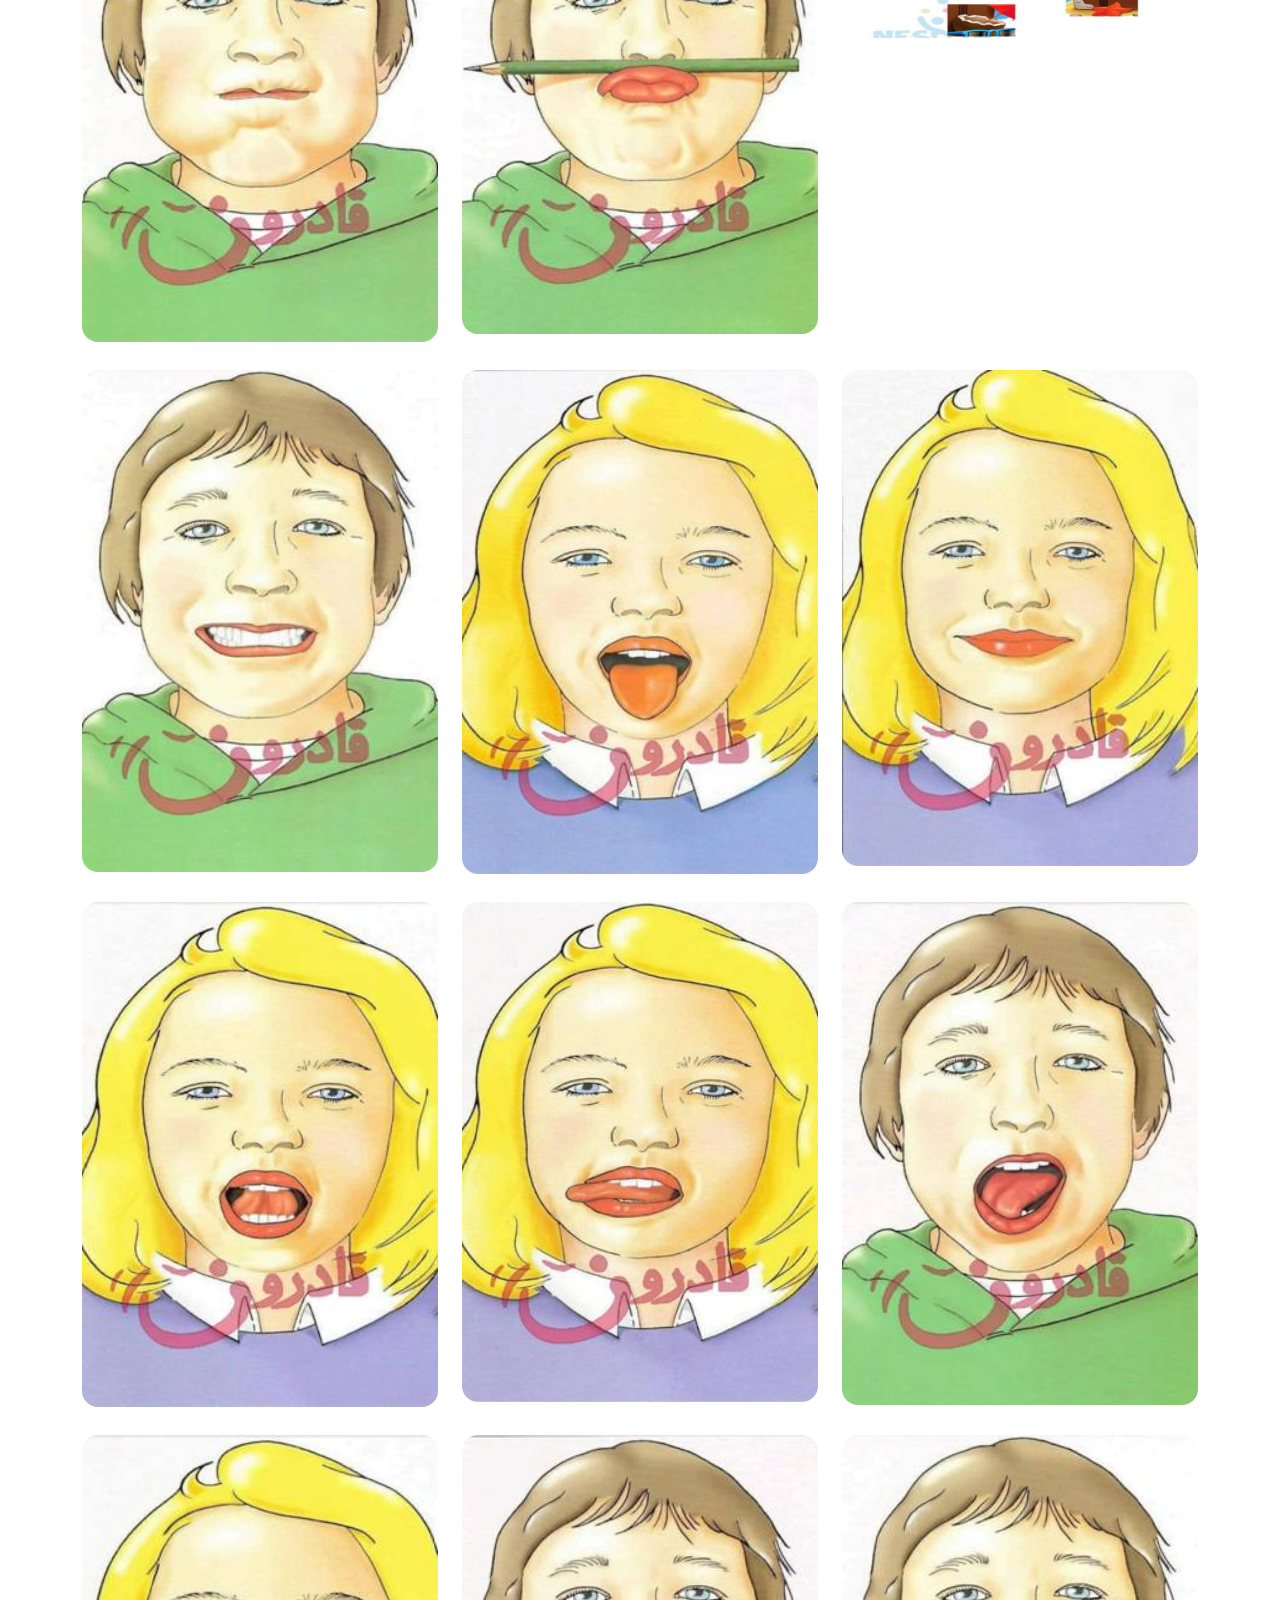
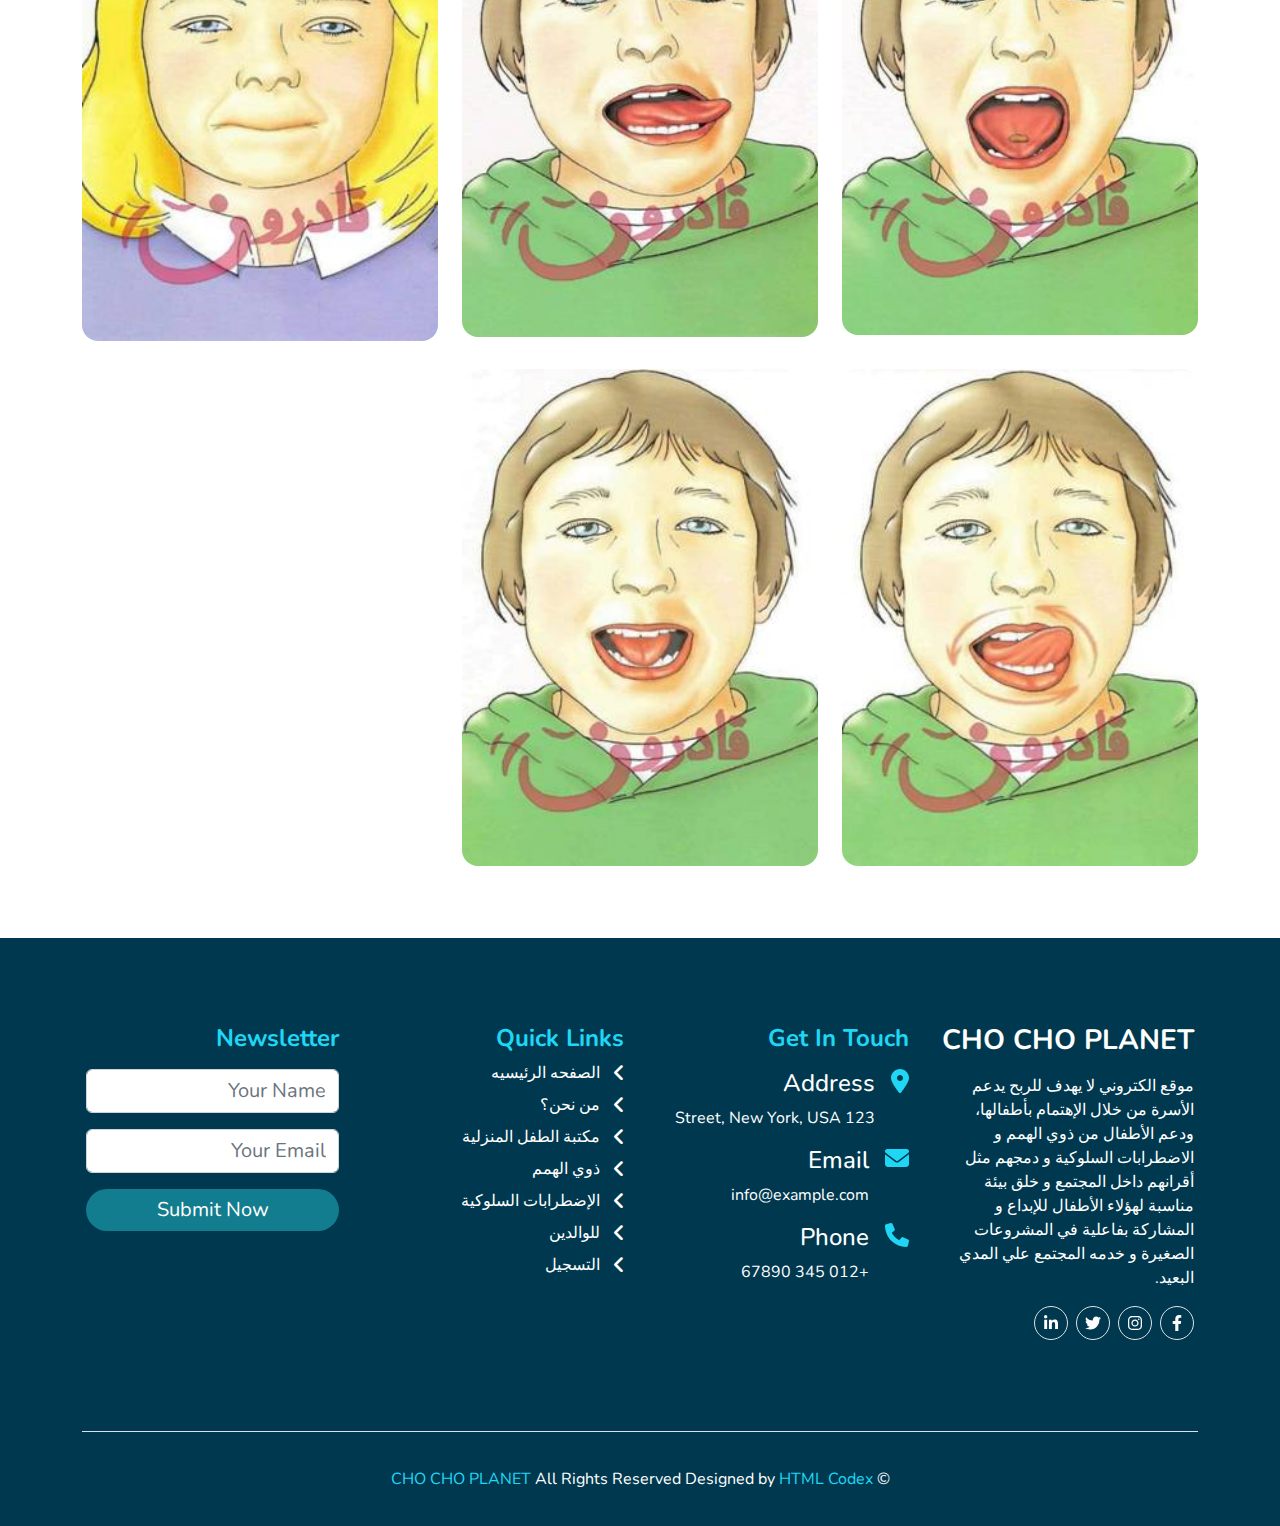
<file: gallery.html>
<!DOCTYPE html>
<html lang="en" dir="rtl">
  <head>
    <meta charset="UTF-8" />
    <meta http-equiv="X-UA-Compatible" content="IE=edge" />
    <meta name="viewport" content="width=device-width, initial-scale=1.0" />
    <meta name="description" content="kindergarten-website-template" />
    <link rel="shortcut icon" href="img/LOGO_4_200x100-removebg-preview.png" type="image/x-icon" />

    <!-- Google fonts -->
    <link rel="preconnect" href="https://fonts.googleapis.com" />
    <link rel="preconnect" href="https://fonts.gstatic.com" crossorigin />
    <link
      href="https://fonts.googleapis.com/css2?family=Nunito:ital,wght@0,200;0,300;0,400;0,500;0,600;0,700;1,200;1,300;1,400;1,500;1,600;1,700&display=swap"
      rel="stylesheet"
    />

    <!-- import css files -->
    <link rel="stylesheet" href="css/all.min.css" />
    <link rel="stylesheet" href="css/bootstrap.min.css" />
    <link rel="stylesheet" href="css/swiper-bundle.min.css" />
    <link rel="stylesheet" href="css/main.css" />
    <link href="https://unpkg.com/aos@2.3.1/dist/aos.css" rel="stylesheet" />
    <title>CHO CHO PLANET    </title>
  </head>
  <body>
    
    <!-- Start navbar -->
    <nav class="navbar navbar-expand-lg bg-light shadow-lg sticky-top color-nav">
      <div class="container">
        <a class="navbar-brand fs-3 fw-bold" href="/">CHO CHO PLANET</a>
        <button
          class="navbar-toggler shadow-none"
          type="button"
          data-bs-toggle="collapse"
          data-bs-target="#navbarSupportedContent"
          aria-controls="navbarSupportedContent"
          aria-expanded="false"
          aria-label="Toggle navigation"
        >
          <span class="navbar-toggler-icon"></span>
        </button>
        <div class="collapse navbar-collapse" id="navbarSupportedContent">
          <ul class="navbar-nav m-auto mb-2 mb-lg-0 p-0">
            <li class="nav-item">
              <a
                class="nav-link py-2 px-3 fw-bold text-black active"
                aria-current="page"
                href="/"
                >الصفحه الرئيسيه</a
              >
            </li>

            <li class="nav-item">
              <a
                class="nav-link py-2 px-3 fw-bold text-black"
                href="classes.html"
                >مكتبه الطفل المنزليه</a
              >
            </li>
            <li class="nav-item">
              <a
                class="nav-link py-2 px-3 fw-bold text-black"
                href="teachers.html"
                > الإضطرابات السلوكية </a
              >
            </li>
            <li class="nav-item">
              <a
                class="nav-link py-2 px-3 fw-bold text-black"
                href="gallery.html"
                >  ذوي الهمم</a
              >
            </li>
            <!-- <li class="nav-item dropdown">
              <a
                class="nav-link py-2 px-3 fw-bold text-black dropdown-toggle"
                href="#"
                id="navbarDropdown"
                role="button"
                data-bs-toggle="dropdown"
                aria-expanded="false"
              >
                Pages
              </a>
              <ul class="dropdown-menu" aria-labelledby="navbarDropdown">
                <li>
                  <a class="dropdown-item" href="plog_grid.html">Blog Grid</a>
                </li>
                <li>
                  <a class="dropdown-item" href="plog_details.html"
                    >Blog Detail</a
                  >
                </li>
              </ul>
            </li> -->


          </ul>
         <img src="img/LOGO_4_200x100-removebg-preview.png " class="rounded-3 sss "  alt="">
        </div>
      </div>
    </nav>
    <!-- End navbar -->

    
    <!-- Start Beradcrumb -->
    <nav aria-label="breadcrumb" class="breadcrumb-section position-relative parentbackgroundcover">
      <div class="backgroundcover"> </div>
      <div class="position-absolute top-50 start-50 translate-middle">
        <h2 class="text-center display-3 text-white">ذوي الهمم</h2>
        <ol class="breadcrumb justify-content-center">
          <li class="breadcrumb-item">
            <a href="/" class="text-white">الصفحه الرئيسيه</a>
          </li>
          <li class="breadcrumb-item active text-white" aria-current="page">
            ذوي الهمم
          </li>
        </ol>
      </div>
    </nav>
    <!-- End Beradcrumb -->


    <div class=" text-center my-4 ">

      <span class="text-uppercase  d-inline-block px-2  textEditParent"
        >Some activities for people of determination  </span
      >
      <h2 class="fw-bold my-3 text textEditChiled">   بعض الأنشطة لأصحاب الهمم </h2>
      
    </div>



<!-- stat gallery -->

<div class="filter filter-basic  container my-lg-5   ">

  <div class="filter-nav  parentGallery text-center  my-3 ">
    <button class="btn btn-success active filter-button mx-1 mb-3" data-filter="">الجميع</button>
    <button class="btn btn-outline-primary filter-button mx-1  mb-3" data-filter="typeA">ذوي قدرات</button>
    <button class="btn btn-outline-primary filter-button mx-1  mb-3" data-filter="typeB">تنمية مهارات التركيز </button>
    <button class="btn btn-outline-primary filter-button mx-1  mb-3" data-filter="typeC">مهارات الحركات الدقيقة </button>
    <button class="btn btn-outline-primary filter-button mx-1  mb-3" data-filter="typeD">  أنشطة الإغلاق البصري   </button>
    <button class="btn btn-outline-primary filter-button mx-1  mb-3" data-filter="typeE">تدريبات أعضاء النطق    </button>
  </div>




  <div class="filter-gallery ">
    <div class="row ">

      <div class="col-md-4 my-1  ">
        <div class="" data-category="typeA">
          <div class="item-content">
            <img src="img2/rank1/TypeA/1.jpg" alt="image" class="w-100 h-100 rounded-4">
          </div>
        </div>
      </div>
      
      <div class="col-md-4 my-1 ">
        <div class="" data-category="typeA">
          <div class="item-content item">
            <img src="img2/rank1/TypeA/2.jpg" alt="image" class="w-100 h-100 rounded-4">
          </div>
        </div>
      </div>

      <div class="col-md-4 my-1 mb-4">
        <div class="" data-category="typeA">
          <div class="item-content">
            <img src="img2/rank1/TypeA/3.jpg" alt="image" class="w-100 h-100 rounded-4">
          </div>
        </div>
      </div>

      <div class="col-md-4 my-1 mb-4">
        <div class="" data-category="typeA">
          <div class="item-content">
            <img src="img2/rank1/TypeA/4.jpg" alt="image" class="w-100 h-100 rounded-4">
          </div>
        </div>
      </div>

      <div class="col-md-4 my-1 mb-4">
        <div class="" data-category="typeA">
          <div class="item-content">
            <img src="img2/rank1/TypeA/5.jpg" alt="image" class="w-100 h-100 rounded-4">
          </div>
        </div>
      </div>

      <div class="col-md-4 my-1 mb-4">
        <div class="" data-category="typeA">
          <div class="item-content">
            <img src="img2/rank1/TypeA/6.jpg" alt="image" class="w-100 h-100 rounded-4">
          </div>
        </div>
      </div>

<!-- Type B -->
      <div class="col-md-4 my-1 mb-4">
        <div class="" data-category="typeB">
          <div class="item-content">
            <img src="img2/rank1/TypeB/1.jpg" alt="image" class="w-100 h-100 rounded-4">
          </div>
        </div>
      </div>

      <div class="col-md-4 my-1 mb-4">
        <div class="" data-category="typeB">
          <div class="item-content">
            <img src="img2/rank1/TypeB/2.jpg" alt="image" class="w-100 h-100 rounded-4">
          </div>
        </div>
      </div>


      <div class="col-md-4 my-1 mb-4">
        <div class="" data-category="typeB">
          <div class="item-content">
            <img src="img2/rank1/TypeB/3.jpg" alt="image" class="w-100 h-100 rounded-4">
          </div>
        </div>
      </div>


      <div class="col-md-4 my-1 mb-4">
        <div class="" data-category="typeB">
          <div class="item-content">
            <img src="img2/rank1/TypeB/4.jpg" alt="image" class="w-100 h-100 rounded-4">
          </div>
        </div>
      </div>


      <div class="col-md-4 my-1 mb-4">
        <div class="" data-category="typeB">
          <div class="item-content">
            <img src="img2/rank1/TypeB/5.jpg" alt="image" class="w-100 h-100 rounded-4">
          </div>
        </div>
      </div>


      <div class="col-md-4 my-1 mb-4">
        <div class="" data-category="typeB">
          <div class="item-content">
            <img src="img2/rank1/TypeB/6.jpg" alt="image" class="w-100 h-100 rounded-4">
          </div>
        </div>
      </div>


      <div class="col-md-4 my-1 mb-4">
        <div class="" data-category="typeB">
          <div class="item-content">
            <img src="img2/rank1/TypeB/7.jpg" alt="image" class="w-100 h-100 rounded-4">
          </div>
        </div>
      </div>


      <!-- Type C -->
  

      <div class="col-md-4 my-1 mb-4">
        <div class="" data-category="typeC">
          <div class="item-content">
            <img src="img2/rank1/TypeC/1.jpg" alt="image" class="w-100 h-100 rounded-4">
          </div>
        </div>
      </div>

      <div class="col-md-4 my-1 mb-4">
        <div class="" data-category="typeC">
          <div class="item-content">
            <img src="img2/rank1/TypeC/2.jpg" alt="image" class="w-100 h-100 rounded-4">
          </div>
        </div>
      </div>

      <div class="col-md-4 my-1 mb-4">
        <div class="" data-category="typeC">
          <div class="item-content">
            <img src="img2/rank1/TypeC/3.jpg" alt="image" class="w-100 h-100 rounded-4">
          </div>
        </div>
      </div>

      <div class="col-md-4 my-1 mb-4">
        <div class="" data-category="typeC">
          <div class="item-content">
            <img src="img2/rank1/TypeC/4.jpg" alt="image" class="w-100 h-100 rounded-4">
          </div>
        </div>
      </div>

      <div class="col-md-4 my-1 mb-4">
        <div class="" data-category="typeC">
          <div class="item-content">
            <img src="img2/rank1/TypeC/5.jpg" alt="image" class="w-100 h-100 rounded-4">
          </div>
        </div>
      </div>

      <div class="col-md-4 my-1 mb-4">
        <div class="" data-category="typeC">
          <div class="item-content">
            <img src="img2/rank1/TypeC/6.jpg" alt="image" class="w-100 h-100 rounded-4">
          </div>
        </div>
      </div>

      <div class="col-md-4 my-1 mb-4">
        <div class="" data-category="typeC">
          <div class="item-content">
            <img src="img2/rank1/TypeC/7.jpg" alt="image" class="w-100 h-100 rounded-4">
          </div>
        </div>
      </div>

      <div class="col-md-4 my-1 mb-4">
        <div class="" data-category="typeC">
          <div class="item-content">
            <img src="img2/rank1/TypeC/8.jpg" alt="image" class="w-100 h-100 rounded-4">
          </div>
        </div>
      </div>

      <div class="col-md-4 my-1 mb-4">
        <div class="" data-category="typeC">
          <div class="item-content">
            <img src="img2/rank1/TypeC/9.jpg" alt="image" class="w-100 h-100 rounded-4">
          </div>
        </div>
      </div>

      <div class="col-md-4 my-1 mb-4">
        <div class="" data-category="typeC">
          <div class="item-content">
            <img src="img2/rank1/TypeC/10.jpg" alt="image" class="w-100 h-100 rounded-4">
          </div>
        </div>
      </div>
 
            <!-- Type D -->

            <div class="col-md-4 my-1 mb-4">
              <div class="" data-category="typeD">
                <div class="item-content">
                  <img src="img2/rank1/TypeD/1.jpg" alt="image" class="w-100 h-100 rounded-4">
                </div>
              </div>
            </div>

            <div class="col-md-4 my-1 mb-4">
              <div class="" data-category="typeD">
                <div class="item-content">
                  <img src="img2/rank1/TypeD/2.jpg" alt="image" class="w-100 h-100 rounded-4">
                </div>
              </div>
            </div>

            <div class="col-md-4 my-1 mb-4">
              <div class="" data-category="typeD">
                <div class="item-content">
                  <img src="img2/rank1/TypeD/3.jpg" alt="image" class="w-100 h-100 rounded-4">
                </div>
              </div>
            </div>

            <div class="col-md-4 my-1 mb-4">
              <div class="" data-category="typeD">
                <div class="item-content">
                  <img src="img2/rank1/TypeD/4.jpg" alt="image" class="w-100 h-100 rounded-4">
                </div>
              </div>
            </div>

            <div class="col-md-4 my-1 mb-4">
              <div class="" data-category="typeD">
                <div class="item-content">
                  <img src="img2/rank1/TypeD/5.jpg" alt="image" class="w-100 h-100 rounded-4">
                </div>
              </div>
            </div>

            <div class="col-md-4 my-1 mb-4">
              <div class="" data-category="typeD">
                <div class="item-content">
                  <img src="img2/rank1/TypeD/6.jpg" alt="image" class="w-100 h-100 rounded-4">
                </div>
              </div>
            </div>

            <div class="col-md-4 my-1 mb-4">
              <div class="" data-category="typeD">
                <div class="item-content">
                  <img src="img2/rank1/TypeD/7.jpg" alt="image" class="w-100 h-100 rounded-4">
                </div>
              </div>
            </div>

            <div class="col-md-4 my-1 mb-4">
              <div class="" data-category="typeD">
                <div class="item-content">
                  <img src="img2/rank1/TypeD/8.jpg" alt="image" class="w-100 h-100 rounded-4">
                </div>
              </div>
            </div>


            <!-- Type C -->


            <div class="col-md-4 my-1 mb-4">
              <div class="" data-category="typeE">
                <div class="item-content">
                  <img src="img2/rank1/TypeE/1.jpg" alt="image" class="w-100 h-100 rounded-4">
                </div>
              </div>
            </div>

            <div class="col-md-4 my-1 mb-4">
              <div class="" data-category="typeE">
                <div class="item-content">
                  <img src="img2/rank1/TypeE/2.jpg" alt="image" class="w-100 h-100 rounded-4">
                </div>
              </div>
            </div>

            <div class="col-md-4 my-1 mb-4">
              <div class="" data-category="typeE">
                <div class="item-content">
                  <img src="img2/rank1/TypeE/3.jpg" alt="image" class="w-100 h-100 rounded-4">
                </div>
              </div>
            </div>

            <div class="col-md-4 my-1 mb-4">
              <div class="" data-category="typeE">
                <div class="item-content">
                  <img src="img2/rank1/TypeE/4.jpg" alt="image" class="w-100 h-100 rounded-4">
                </div>
              </div>
            </div>

            <div class="col-md-4 my-1 mb-4">
              <div class="" data-category="typeE">
                <div class="item-content">
                  <img src="img2/rank1/TypeE/5.jpg" alt="image" class="w-100 h-100 rounded-4">
                </div>
              </div>
            </div>

            <div class="col-md-4 my-1 mb-4">
              <div class="" data-category="typeE">
                <div class="item-content">
                  <img src="img2/rank1/TypeE/6.jpg" alt="image" class="w-100 h-100 rounded-4">
                </div>
              </div>
            </div>

            <div class="col-md-4 my-1 mb-4">
              <div class="" data-category="typeE">
                <div class="item-content">
                  <img src="img2/rank1/TypeE/7.jpg" alt="image" class="w-100 h-100 rounded-4">
                </div>
              </div>
            </div>

            <div class="col-md-4 my-1 mb-4">
              <div class="" data-category="typeE">
                <div class="item-content">
                  <img src="img2/rank1/TypeE/8.jpg" alt="image" class="w-100 h-100 rounded-4">
                </div>
              </div>
            </div>

            <div class="col-md-4 my-1 mb-4">
              <div class="" data-category="typeE">
                <div class="item-content">
                  <img src="img2/rank1/TypeE/9.jpg" alt="image" class="w-100 h-100 rounded-4">
                </div>
              </div>
            </div>

            <div class="col-md-4 my-1 mb-4">
              <div class="" data-category="typeE">
                <div class="item-content">
                  <img src="img2/rank1/TypeE/10.jpg" alt="image" class="w-100 h-100 rounded-4">
                </div>
              </div>
            </div>

            <div class="col-md-4 my-1 mb-4">
              <div class="" data-category="typeE">
                <div class="item-content">
                  <img src="img2/rank1/TypeE/11.jpg" alt="image" class="w-100 h-100 rounded-4">
                </div>
              </div>
            </div>

            <div class="col-md-4 my-1 mb-4">
              <div class="" data-category="typeE">
                <div class="item-content">
                  <img src="img2/rank1/TypeE/12.jpg" alt="image" class="w-100 h-100 rounded-4">
                </div>
              </div>
            </div>

            <div class="col-md-4 my-1 mb-4">
              <div class="" data-category="typeE">
                <div class="item-content">
                  <img src="img2/rank1/TypeE/13.jpg" alt="image" class="w-100 h-100 rounded-4">
                </div>
              </div>
            </div>
 

    </div>
  </div>
</div> 

<div class="lightbox-container">
  <div class="lightbox-item">
<img src="img/close.png" alt="" id="close">
  </div>
</div>

<!-- Enf gallery -->



 
    <!-- Start Footer -->
    <footer>
      <div class="container text-white">
        <div class="row row-cols-1 row-cols-md-2 row-cols-lg-4">
          <div class="col p-3">
            <div class="box">
              <a
                class="display-5 fw-bold text-decoration-none text-white fs-3"
                href="#"
                >CHO CHO PLANET
                </a
              >
              <p class="my-3">
                موقع الكتروني لا يهدف للربح يدعم الأسرة من خلال الإهتمام بأطفالها، ودعم الأطفال من ذوي الهمم و الاضطرابات السلوكية و دمجهم مثل أقرانهم داخل المجتمع و خلق بيئة مناسبة لهؤلاء الأطفال للإبداع و المشاركة بفاعلية في المشروعات الصغيرة و خدمه المجتمع علي المدي البعيد.
              </p>
              <ul class="list-unstyled mb-0 p-0 d-flex gap-2">
                <li>
                  <a href="#" aria-label="facebook-icon">
                    <i
                      class="fa-brands fa-facebook-f text-white border rounded-circle p-2"
                    >
                    </i>
                  </a>
                </li>
                <li>
                  <a href="#" aria-label="instagram-icon">
                    <i
                      class="fa-brands fa-instagram text-white border rounded-circle p-2"
                    >
                    </i>
                  </a>
                </li>
                <li>
                  <a href="#" aria-label="twitter-icon">
                    <i
                      class="fa-brands fa-twitter text-white border rounded-circle p-2"
                    >
                    </i>
                  </a>
                </li>
                <li>
                  <a href="#" aria-label="linkedin-icon">
                    <i
                      class="fa-brands fa-linkedin-in text-white border rounded-circle p-2"
                    >
                    </i>
                  </a>
                </li>
              </ul>
            </div>
          </div>
          <div class="col p-3">
            <div class="box">
              <div class="title fw-bold h4">Get In Touch</div>
              <div class="address d-flex mt-3 gap-3">
                <div class="flex-shrink-0">
                  <i class="icon fa-solid fa-location-dot fa-xl"></i>
                </div>
                <div class="flex-grow-1">
                  <div class="h4">Address</div>
                  <div>123 Street, New York, USA</div>
                </div>
              </div>
              <div class="email d-flex mt-3 gap-3">
                <div class="flex-shrink-0">
                  <i class="icon fa-solid fa-envelope fa-xl"></i>
                </div>
                <div class="flex-grow-1">
                  <div class="h4">Email</div>
                  <div>info@example.com</div>
                </div>
              </div>
              <div class="phone d-flex mt-3 gap-3">
                <div class="flex-shrink-0">
                  <i class="icon fa-solid fa-phone fa-xl"></i>
                </div>
                <div class="flex-grow-1">
                  <div class="h4">Phone</div>
                  <div>+012 345 67890</div>
                </div>
              </div>
            </div>
          </div>
          <div class="col p-3">
            <div class="box">
              <div class="title fw-bold h4">Quick Links</div>
              <div class="links">
                <a
                  href="/"
                  class="d-block text-decoration-none text-white mt-2 px-4 position-relative"
                  >الصفحه الرئيسيه</a
                >
                <a
                  href="about.html"
                  class="d-block text-decoration-none text-white mt-2 px-4 position-relative"
                  >من نحن؟</a
                >
                <a
                  href="classes.html"
                  class="d-block text-decoration-none text-white mt-2 px-4 position-relative"
                  >مكتبة الطفل المنزلية</a
                >
                <a
                  href="teachers.html"
                  class="d-block text-decoration-none text-white mt-2 px-4 position-relative"
                  >ذوي الهمم</a
                > 
                <a
                href="gallery.html"
                class="d-block text-decoration-none text-white mt-2 px-4 position-relative"
                >الإضطرابات السلوكية</a
              >
                <a
                  href="plog_grid.html"
                  class="d-block text-decoration-none text-white mt-2 px-4 position-relative"
                  > للوالدين</a
                >
                <a
                  href="contact.html"
                  class="d-block text-decoration-none text-white mt-2 px-4 position-relative"
                  >التسجيل</a
                >
              </div>
            </div>
          </div>
          <div class="col p-3">
            <div class="box">
              <div class="title fw-bold h4">Newsletter</div>
              <form action="">
                <input
                  type="text"
                  placeholder="Your Name"
                  class="form-control shadow-none fs-5 my-3"
                />
                <input
                  type="email"
                  placeholder="Your Email"
                  class="form-control shadow-none fs-5 my-3"
                />
                <input
                  type="submit"
                  value="Submit Now"
                  class="form-control shadow-none fs-5 my-3 rounded-pill border-0 text-white"
                />
              </form>
            </div>
          </div>
        </div>
        <div class="copy-right text-center border-top">
          &copy;
          <a href="#" class="text-decoration-none">
            <span>CHO CHO PLANET            </span>
          </a>
          All Rights Reserved Designed by
          <span> HTML Codex</span>
        </div>
      </div>
    </footer>
    <!-- End Footer -->

    <!-- import js files -->
    <script src="js/jquery-3.6.4.min.js"></script>
    <script src="js/all.min.js"></script>
    <script src="js/bootstrap.bundle.min.js"></script>
    <script src="js/swiper-bundle.min.js"></script>
    <script src="https://unpkg.com/aos@2.3.1/dist/aos.js"></script>
    <script src="js/main.js"></script>
  </body>
</html>
</file>
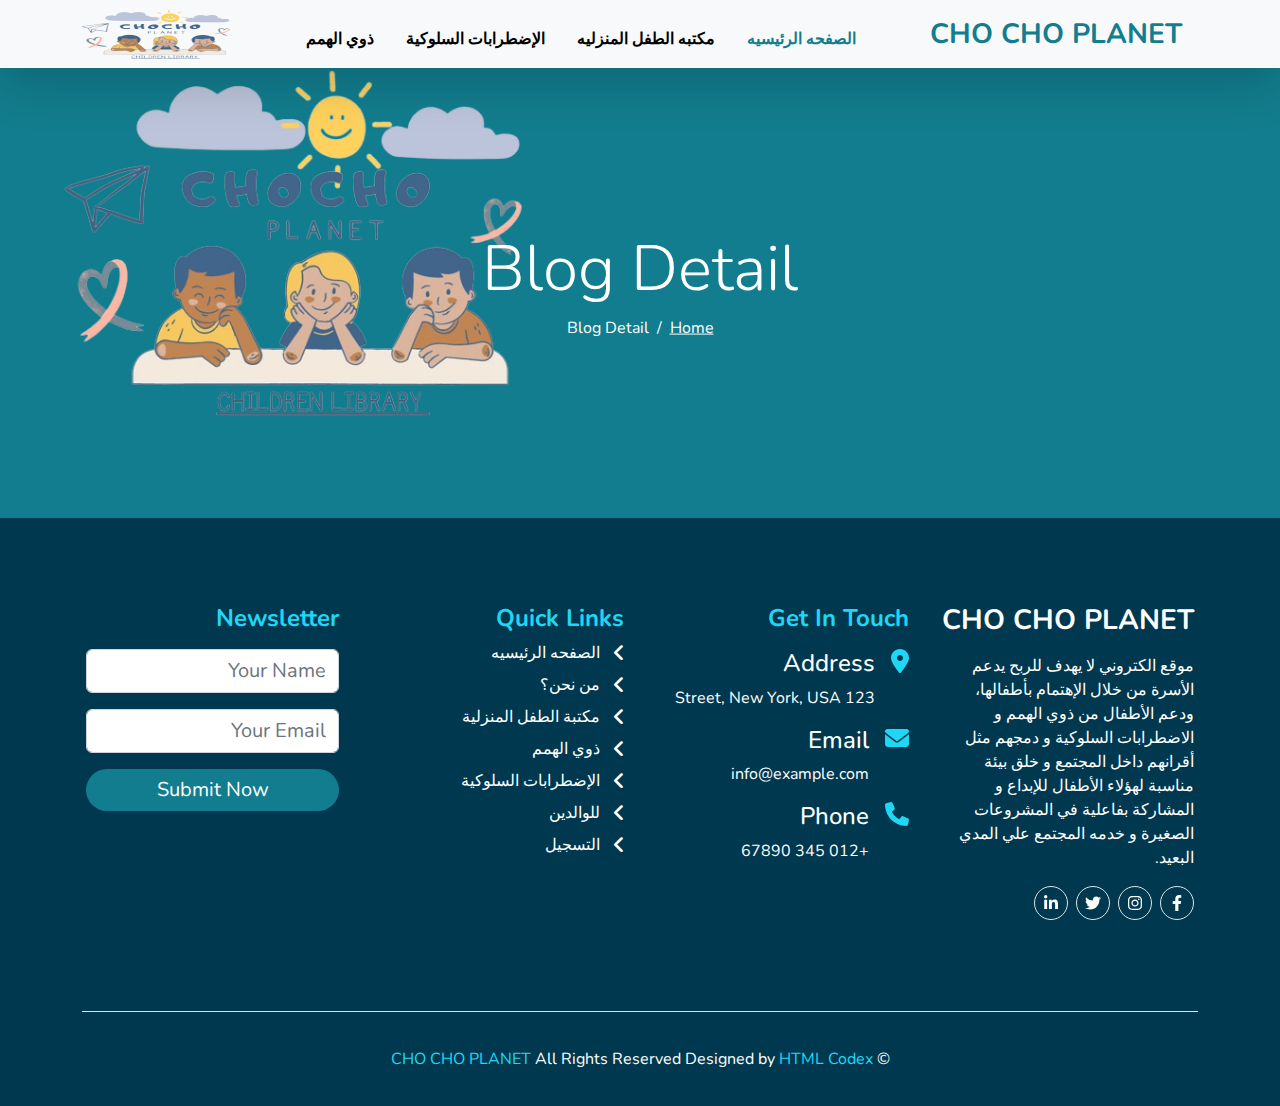
<file: plog_details.html>
<!DOCTYPE html>
<html lang="en" dir="rtl">
  <head>
    <meta charset="UTF-8" />
    <meta http-equiv="X-UA-Compatible" content="IE=edge" />
    <meta name="viewport" content="width=device-width, initial-scale=1.0" />
    <meta name="description" content="kindergarten-website-template" />
    <link rel="shortcut icon" href="img/LOGO_4_200x100-removebg-preview.png" type="image/x-icon" />

    <!-- Google fonts -->
    <link rel="preconnect" href="https://fonts.googleapis.com" />
    <link rel="preconnect" href="https://fonts.gstatic.com" crossorigin />
    <link
      href="https://fonts.googleapis.com/css2?family=Nunito:ital,wght@0,200;0,300;0,400;0,500;0,600;0,700;1,200;1,300;1,400;1,500;1,600;1,700&display=swap"
      rel="stylesheet"
    />

    <!-- import css files -->
    <link rel="stylesheet" href="css/all.min.css" />
    <link rel="stylesheet" href="css/bootstrap.min.css" />
    <link rel="stylesheet" href="css/swiper-bundle.min.css" />
    <link rel="stylesheet" href="css/main.css" />
    <link href="https://unpkg.com/aos@2.3.1/dist/aos.css" rel="stylesheet" />
    <title>CHO CHO PLANET
    </title>
  </head>
  <body>
    <!-- Start navbar -->
    <nav class="navbar navbar-expand-lg bg-light shadow-lg sticky-top color-nav">
      <div class="container">
        <a class="navbar-brand fs-3 fw-bold" href="/">CHO CHO PLANET</a>
        <button
          class="navbar-toggler shadow-none"
          type="button"
          data-bs-toggle="collapse"
          data-bs-target="#navbarSupportedContent"
          aria-controls="navbarSupportedContent"
          aria-expanded="false"
          aria-label="Toggle navigation"
        >
          <span class="navbar-toggler-icon"></span>
        </button>
        <div class="collapse navbar-collapse" id="navbarSupportedContent">
          <ul class="navbar-nav m-auto mb-2 mb-lg-0 p-0">
            <li class="nav-item">
              <a
                class="nav-link py-2 px-3 fw-bold text-black active"
                aria-current="page"
                href="/"
                >الصفحه الرئيسيه</a
              >
            </li>

            <li class="nav-item">
              <a
                class="nav-link py-2 px-3 fw-bold text-black"
                href="classes.html"
                >مكتبه الطفل المنزليه</a
              >
            </li>
            <li class="nav-item">
              <a
                class="nav-link py-2 px-3 fw-bold text-black"
                href="teachers.html"
                > الإضطرابات السلوكية </a
              >
            </li>
            <li class="nav-item">
              <a
                class="nav-link py-2 px-3 fw-bold text-black"
                href="gallery.html"
                >  ذوي الهمم</a
              >
            </li>
            <!-- <li class="nav-item dropdown">
              <a
                class="nav-link py-2 px-3 fw-bold text-black dropdown-toggle"
                href="#"
                id="navbarDropdown"
                role="button"
                data-bs-toggle="dropdown"
                aria-expanded="false"
              >
                Pages
              </a>
              <ul class="dropdown-menu" aria-labelledby="navbarDropdown">
                <li>
                  <a class="dropdown-item" href="plog_grid.html">Blog Grid</a>
                </li>
                <li>
                  <a class="dropdown-item" href="plog_details.html"
                    >Blog Detail</a
                  >
                </li>
              </ul>
            </li> -->


          </ul>
         <img src="img/LOGO_4_200x100-removebg-preview.png " class="rounded-3 sss "  alt="">
        </div>
      </div>
    </nav>
    <!-- End navbar -->

    <!-- Start Beradcrumb -->
    <nav aria-label="breadcrumb" class="breadcrumb-section position-relative">
      <div class="backgroundcover"> </div>

      <div class="position-absolute top-50 start-50 translate-middle">
        <h2 class="text-center display-3 text-white">Blog Detail</h2>
        <ol class="breadcrumb justify-content-center">
          <li class="breadcrumb-item">
            <a href="/" class="text-white">Home</a>
          </li>
          <li class="breadcrumb-item active text-white" aria-current="page">
            Blog Detail
          </li>
        </ol>
      </div>
    </nav>
    <!-- End Beradcrumb -->






    <!-- Start Footer -->
    <footer>
      <div class="container text-white">
        <div class="row row-cols-1 row-cols-md-2 row-cols-lg-4">
          <div class="col p-3">
            <div class="box">
              <a
                class="display-5 fw-bold text-decoration-none text-white fs-3"
                href="#"
                >CHO CHO PLANET
                </a
              >
              <p class="my-3">
                موقع الكتروني لا يهدف للربح يدعم الأسرة من خلال الإهتمام بأطفالها، ودعم الأطفال من ذوي الهمم و الاضطرابات السلوكية و دمجهم مثل أقرانهم داخل المجتمع و خلق بيئة مناسبة لهؤلاء الأطفال للإبداع و المشاركة بفاعلية في المشروعات الصغيرة و خدمه المجتمع علي المدي البعيد.
              </p>
              <ul class="list-unstyled mb-0 p-0 d-flex gap-2">
                <li>
                  <a href="#" aria-label="facebook-icon">
                    <i
                      class="fa-brands fa-facebook-f text-white border rounded-circle p-2"
                    >
                    </i>
                  </a>
                </li>
                <li>
                  <a href="#" aria-label="instagram-icon">
                    <i
                      class="fa-brands fa-instagram text-white border rounded-circle p-2"
                    >
                    </i>
                  </a>
                </li>
                <li>
                  <a href="#" aria-label="twitter-icon">
                    <i
                      class="fa-brands fa-twitter text-white border rounded-circle p-2"
                    >
                    </i>
                  </a>
                </li>
                <li>
                  <a href="#" aria-label="linkedin-icon">
                    <i
                      class="fa-brands fa-linkedin-in text-white border rounded-circle p-2"
                    >
                    </i>
                  </a>
                </li>
              </ul>
            </div>
          </div>
          <div class="col p-3">
            <div class="box">
              <div class="title fw-bold h4">Get In Touch</div>
              <div class="address d-flex mt-3 gap-3">
                <div class="flex-shrink-0">
                  <i class="icon fa-solid fa-location-dot fa-xl"></i>
                </div>
                <div class="flex-grow-1">
                  <div class="h4">Address</div>
                  <div>123 Street, New York, USA</div>
                </div>
              </div>
              <div class="email d-flex mt-3 gap-3">
                <div class="flex-shrink-0">
                  <i class="icon fa-solid fa-envelope fa-xl"></i>
                </div>
                <div class="flex-grow-1">
                  <div class="h4">Email</div>
                  <div>info@example.com</div>
                </div>
              </div>
              <div class="phone d-flex mt-3 gap-3">
                <div class="flex-shrink-0">
                  <i class="icon fa-solid fa-phone fa-xl"></i>
                </div>
                <div class="flex-grow-1">
                  <div class="h4">Phone</div>
                  <div>+012 345 67890</div>
                </div>
              </div>
            </div>
          </div>
          <div class="col p-3">
            <div class="box">
              <div class="title fw-bold h4">Quick Links</div>
              <div class="links">
                <a
                  href="/"
                  class="d-block text-decoration-none text-white mt-2 px-4 position-relative"
                  >الصفحه الرئيسيه</a
                >
                <a
                  href="about.html"
                  class="d-block text-decoration-none text-white mt-2 px-4 position-relative"
                  >من نحن؟</a
                >
                <a
                  href="classes.html"
                  class="d-block text-decoration-none text-white mt-2 px-4 position-relative"
                  >مكتبة الطفل المنزلية</a
                >
                <a
                  href="teachers.html"
                  class="d-block text-decoration-none text-white mt-2 px-4 position-relative"
                  >ذوي الهمم</a
                > 
                <a
                href="gallery.html"
                class="d-block text-decoration-none text-white mt-2 px-4 position-relative"
                >الإضطرابات السلوكية</a
              >
                <a
                  href="plog_grid.html"
                  class="d-block text-decoration-none text-white mt-2 px-4 position-relative"
                  > للوالدين</a
                >
                <a
                  href="contact.html"
                  class="d-block text-decoration-none text-white mt-2 px-4 position-relative"
                  >التسجيل</a
                >
              </div>
            </div>
          </div>
          <div class="col p-3">
            <div class="box">
              <div class="title fw-bold h4">Newsletter</div>
              <form action="">
                <input
                  type="text"
                  placeholder="Your Name"
                  class="form-control shadow-none fs-5 my-3"
                />
                <input
                  type="email"
                  placeholder="Your Email"
                  class="form-control shadow-none fs-5 my-3"
                />
                <input
                  type="submit"
                  value="Submit Now"
                  class="form-control shadow-none fs-5 my-3 rounded-pill border-0 text-white"
                />
              </form>
            </div>
          </div>
        </div>
        <div class="copy-right text-center border-top">
          &copy;
          <a href="#" class="text-decoration-none">
            <span>CHO CHO PLANET            </span>
          </a>
          All Rights Reserved Designed by
          <span> HTML Codex</span>
        </div>
      </div>
    </footer>
    <!-- End Footer -->

    <!-- import js files -->
    <script src="js/all.min.js"></script>
    <script src="js/bootstrap.bundle.min.js"></script>
    <script src="js/swiper-bundle.min.js"></script>
    <script src="https://unpkg.com/aos@2.3.1/dist/aos.js"></script>
    <script src="js/main.js"></script>
  </body>
</html>
</file>
<file: css/main.css>
.main-link{background-color:#127d8e;-webkit-transition:0.5s;transition:0.5s}.main-link:hover{background-color:#0097ae}.second-link{background-color:#00394f;-webkit-transition:0.5s;transition:0.5s}.second-link:hover{background-color:#001d29}.separator{padding-bottom:70px}.main-heading span{color:#127d8e}.main-heading span:after,.main-heading span:before{content:"";position:absolute;top:50%;width:60px;height:2px;background-color:#127d8e;-webkit-transform:translateY(-50%);transform:translateY(-50%)}.main-heading span:after{inset-inline-start:100%}.main-heading span:before{inset-inline-end:100%}.main-heading span.special:before{display:none}.main-heading h2{color:#00394f}.modal .modal-body img{width:100%}.modal.fade .modal-dialog{-webkit-transform:scale(0);transform:scale(0)}.modal.show .modal-dialog{-webkit-transform:none;transform:none}body{font-family:"Nunito",sans-serif;overflow-x:hidden}::-webkit-scrollbar{width:6px}::-webkit-scrollbar-thumb{background-color:#333;border-radius:7px}::-webkit-scrollbar-track{background-color:#eee;-webkit-box-shadow:inset 0 0 5px grey;box-shadow:inset 0 0 5px grey}@-webkit-keyframes show_item{0%{-webkit-transform:scale(0);transform:scale(0)}to{-webkit-transform:none;transform:none}}@keyframes show_item{0%{-webkit-transform:scale(0);transform:scale(0)}to{-webkit-transform:none;transform:none}}.navbar .navbar-brand{color:#127d8e}.navbar .collapse .navbar-nav .nav-link.active,.navbar .collapse .navbar-nav .nav-link:hover{color:#127d8e!important}.landing{padding-block:70px;background-color:#127d8e}.features{padding-block:70px}.features .item{cursor:pointer;-webkit-transition:0.5s;transition:0.5s}.features .item svg{color:#127d8e}.about-us{padding-block:70px}.about-us .content .item{height:33.3333333333%}.about-us .content .item:last-of-type{border-bottom:1px solid #dee2e6}.about-us .content .item:before{font:var(--fa-font-solid);content:"\f00c";position:absolute;top:50%;inset-inline-start:0;-webkit-transform:translateY(-50%);transform:translateY(-50%);font-size:20px}.popular-classes{padding-block:70px}.popular-classes .class h2{color:#00394f}.popular-classes .class .list{width:80%;margin:auto}.popular-classes .class .list .item span{-ms-flex-preferred-size:50%;flex-basis:50%}.popular-classes .class .list .item span:first-child{-webkit-border-end:1px solid #ddd;border-inline-end:1px solid #ddd}.book-seat{padding-block:70px}.book-seat .content li:before{font:var(--fa-font-solid);content:"\f00c";position:absolute;top:50%;inset-inline-start:0;-webkit-transform:translateY(-50%);transform:translateY(-50%);font-size:20px;color:green}.book-seat form{background-color:#127d8e}.book-seat form h2{background-color:#00394f}.our-teachers{padding-block:70px}.our-teachers .item .image .overlay{opacity:0;-webkit-transition:0.5s;transition:0.5s;background:rgba(18,125,142,0.6)}.our-teachers .item .image .overlay svg{width:20px;height:20px;cursor:pointer;-webkit-transition:0.5s;transition:0.5s}.our-teachers .item .image .overlay svg:hover{background-color:#fff;color:#000!important}.our-teachers .item:hover .overlay{opacity:1}.testimonial .swiper .swiper-slide p{text-indent:2rem}.testimonial .swiper .swiper-slide p:before{font:var(--fa-font-solid);content:"\f10d";position:absolute;top:50%;inset-inline-start:0;-webkit-transform:translateY(-50%);transform:translateY(-50%);font-size:20px;top:2rem;inset-inline-start:-10px;font-size:2rem;color:#127d8e}.testimonial .swiper .swiper-slide img{width:70px}.testimonial .swiper .swiper-slide .name{color:#00394f}.testimonial .swiper .swiper-pagination .swiper-pagination-bullet{width:20px;height:20px;text-align:center;line-height:20px;font-size:12px;color:#000;opacity:1;background:rgba(0,0,0,0.2)}.testimonial .swiper .swiper-pagination .swiper-pagination-bullet-active{color:#fff;background:#007aff}.articles{padding-block:70px}.articles .pagination .page-item.active a{background-color:#127d8e!important;border-color:#127d8e}footer{background-color:#00394f}footer .row{padding-block:70px}footer ul li svg{width:1rem!important;height:1rem!important;-webkit-transition:0.5s;transition:0.5s}footer ul li svg:hover{background-color:#1fd7f4}footer .title{color:#1fd7f4}footer .icon{color:#1fd7f4}footer .links a{-webkit-transition:0.5s;transition:0.5s}footer .links a:hover{color:#1fd7f4!important;-webkit-margin-start:10px;margin-inline-start:10px}footer .links a:after{font:var(--fa-font-solid);content:"\f105";position:absolute;top:50%;inset-inline-start:0;-webkit-transform:translateY(-50%);transform:translateY(-50%);font-size:20px}[dir=rtl] footer .links a:after{content:"\f104"}footer form input[type=submit]{background-color:#127d8e;-webkit-transition:0.5s;transition:0.5s}footer form input[type=submit]:hover{background-color:#1fd7f4}footer .copy-right{padding-block:35px}footer .copy-right span{color:#1fd7f4}.gallery{padding-block:70px}.gallery .btn-group .btn{border-color:#127d8e;color:#127d8e}.gallery .btn-group .btn:hover{background-color:#127d8e;color:#fff}.gallery .btn-group input:checked+.btn{background-color:#127d8e;color:#fff}.gallery .item .overlay{width:70%;height:70%;background-color:#127d8e;cursor:pointer;opacity:0;-webkit-transition:0.5s;transition:0.5s}.gallery .item:hover .overlay{opacity:0.8}.gallery .item.hide{display:none}.gallery .item.show{display:block;-webkit-animation:show_item 1s;animation:show_item 1s}.gallery .modal .btn-close{-webkit-margin-start:auto;margin-inline-start:auto}.contact-us{padding-block:70px}.contact-us textarea{height:200px}.contact-us svg{background-color:#127d8e;width:20px;height:20px}.breadcrumb-section{background-color:#127d8e;height:50vh}.breadcrumb-section .breadcrumb-item+.breadcrumb-item{padding:0;-webkit-padding-start:0.5rem;padding-inline-start:0.5rem}.breadcrumb-section .breadcrumb-item:before{color:#fff;padding:0;-webkit-padding-end:0.5rem;padding-inline-end:0.5rem}[dir=rtl] .breadcrumb-section .breadcrumb-item:before{float:right}

@import url('https://fonts.googleapis.com/css2?family=Cairo&display=swap');
html, body {width: auto;height: auto;  overflow-x:hidden}


/* start gallery */
.gallery {
    -webkit-column-count: 3;
    -moz-column-count: 3;
    column-count: 3;
    -webkit-column-width: 33%;
    -moz-column-width: 33%;
    column-width: 33%;
  }

  .gallery .pics {
    -webkit-transition: all 350ms ease;
    transition: all 350ms ease;
  }

  .gallery .animation {
    -webkit-transform: scale(1);
    -ms-transform: scale(1);
    transform: scale(1);
  }


.sss{
  height: 50px;
  width: 150px;
}
.parentbackgroundcover{
  position: relative;
}
 .backgroundcover{
  position: absolute;
  top: 0%;
  width: 100%;
  height: 100%;
  background-image: url(../img/cover.png);
  background-repeat: no-repeat;
  background-size: 50%;
} 
.text1{
  font-size: 20px;
}
/* screen */

.lightbox-container{
  position: fixed;
 inset: 0; 
  background-color: #00000094;
  display: flex;
  justify-content: center;
  align-items: center;
  display: none;
  z-index: 9999999999;
}

.lightbox-item{
  width: 50%;
  height: 500px;
  background-image: url(../img/1.jpg);
  background-size: 100% 100%;
  display: flex;
  align-items: center;
  justify-content: space-between;
  position: relative;
  box-shadow: 10px 10px 5px 12px rgba(0, 0, 0, 0.415);

}
.rounded-4:hover{
  cursor:  zoom-in;
}
#close{
position: absolute;
top: 12px;
right:12 ;
}

.textEditChiled{
  color: #00394f;
}

.textEditParent{
  color: #127d8e ;
}



/* lines */
.text2 .line1{
  background-color:#007aff ;
  height: 1px;
  width: 6%;
  margin: auto;
  margin-bottom: 3px;
}
 .text2 .line2{
  background-color:#007aff ;
  height: 1px;
  width: 14%;
  margin: auto;
  margin-bottom: 3px;
}
.text2 .line3{
  background-color:#007aff ;
  height: 1px;
  width: 6%;
  margin: auto;
  margin-bottom: 40px;
}
.colp{
color: #00394f;
}


/* Enf gallery */


/* Secong Gallery */
@media (max-width: 450px) {
  .gallery {
    -webkit-column-count: 1;
    -moz-column-count: 1;
    column-count: 1;
    -webkit-column-width: 100%;
    -moz-column-width: 100%;
    column-width: 100%;
  }
}

@media (max-width: 400px) {
  .btn.filter {
    padding-left: 1.1rem;
    padding-right: 1.1rem;
  }


}

@media screen and (max-width:600px){

  .lightbox-item{
    width: 90%;
    height: 400px;
  }


  .backgroundcover{
    position: absolute;
    top: 0%;
    right: 0%;
    left: 30%;
    width: 100%;
    height: 100%;
    background-image: url(../img/cover.png);
    background-repeat: no-repeat;
    background-size: 100%;
    
  }
  .textEditParent{
    font-size: 11px;
  }
  .body{
    overflow: hidden;
    position: fixed;
    }
}
</file>
